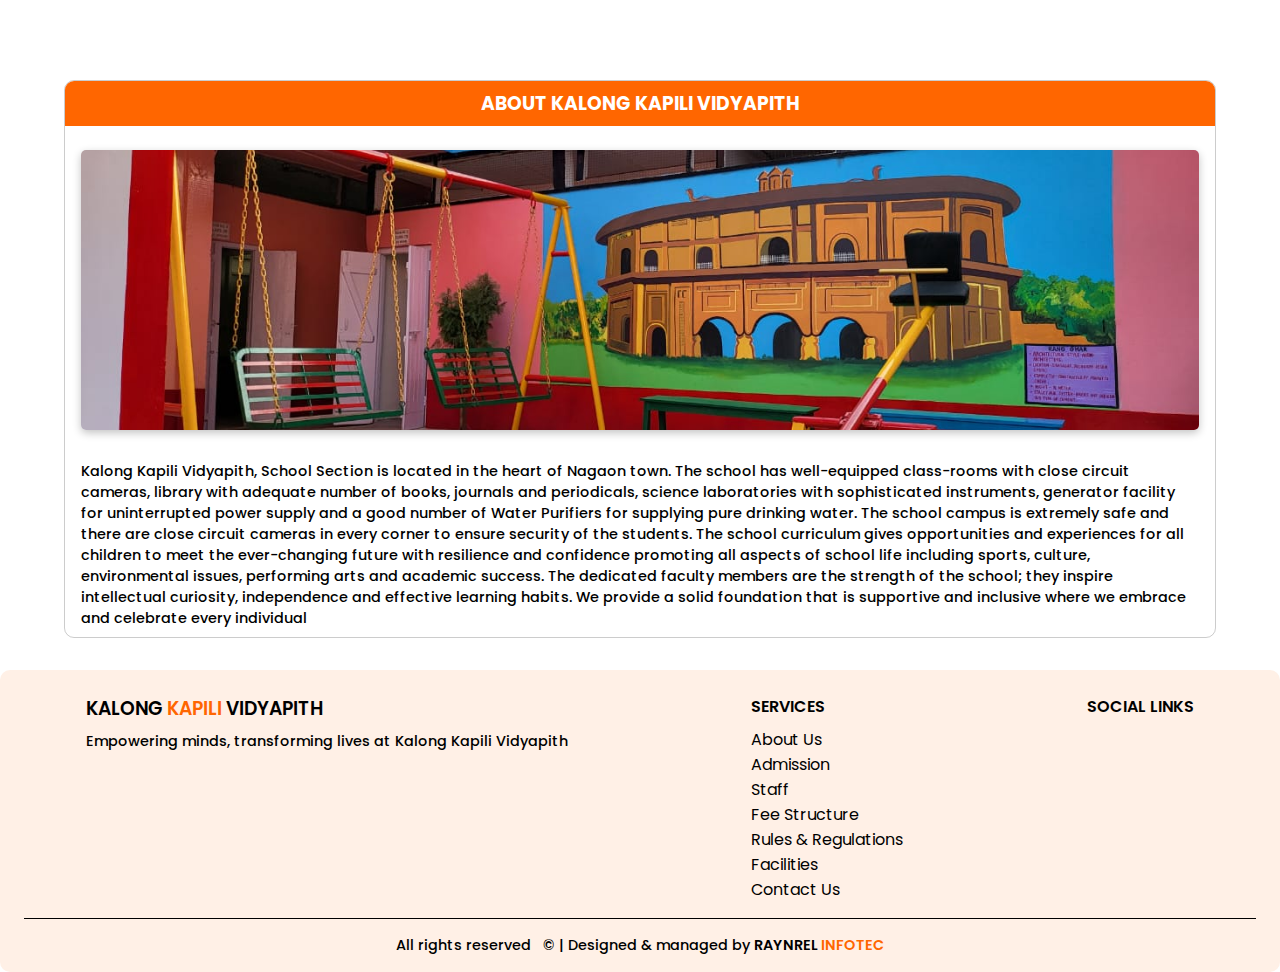
<file: files/aboutUs.html>
<!DOCTYPE html>
<html lang="en">
<head>
    <meta charset="UTF-8">
    <meta name="viewport" content="width=device-width, initial-scale=1.0">
    <title>About Us | KKV</title>

    <link rel="stylesheet" href="/app/css/main.css" />
    <link rel="stylesheet" href="/app/css/file.css" />

  <!-- Icons Css  -->
  <link rel="stylesheet" href="https://unicons.iconscout.com/release/v4.0.8/css/line.css" />
</head>
<body>
    <main class="wigin boxContainer abCon  mt">
        <h3 class="uppercase case">About Kalong Kapili Vidyapith</h3>
        <div class="image">
            <img src="/app/img/gallery/image-10.jpeg" alt="college">
        </div>
        <p class="para pure">Kalong Kapili Vidyapith, School Section is located in the heart of Nagaon town. The school has well-equipped class-rooms with close circuit cameras, library with adequate number of books, journals and periodicals, science laboratories with sophisticated instruments, generator facility for uninterrupted power supply and a good number of Water Purifiers for supplying pure drinking water. The school campus is extremely safe and there are close circuit cameras in every corner to ensure security of the students.
        The school curriculum gives opportunities and experiences for all children to meet the ever-changing future with resilience and confidence promoting all aspects of school life including sports, culture, environmental issues, performing arts and academic success. The dedicated faculty members are the strength of the school; they inspire intellectual curiosity, independence and effective learning habits. We provide a solid foundation that is supportive and inclusive where we embrace and celebrate every individual</p>
    </main>

    <footer>
        <section class="flex wigin">
          <div class="footerhead">
            <h3 class="uppercase">Kalong <span class="color">Kapili</span> Vidyapith</h3>
            <p class="para">Empowering minds, transforming lives at Kalong Kapili Vidyapith</p>
          </div>
          <div class="footerbody">
            <p class="uppercase">Services</p>
            <ul>
              <li>About Us</li>
              <li>Admission</li>
              <li>Staff</li>
              <li>Fee Structure</li>
              <li>Rules &amp; Regulations</li>
              <li>Facilities</li>
              <li>Contact Us</li>
            </ul>
          </div>
          <div class="footerfoot">
            <p class="uppercase">Social Links</p>
            <ul class="flex">
              <li><i class="uil uil-instagram"></i></li>
              <li><i class="uil uil-facebook-f"></i></li>
              <li><i class="uil uil-youtube"></i></li>
            </ul>
          </div>
        </section>
        <div class="copyRight">
          <p class="para">All rights reserved &nbsp;&nbsp;&copy; | Designed &amp; managed by <span class="uppercase" onclick="location.href = `http://raynrelinfotec.in/`">Raynrel <span class="color">Infotec</span></span></p>
        </div>
      </footer>
</body>
</html>
</file>
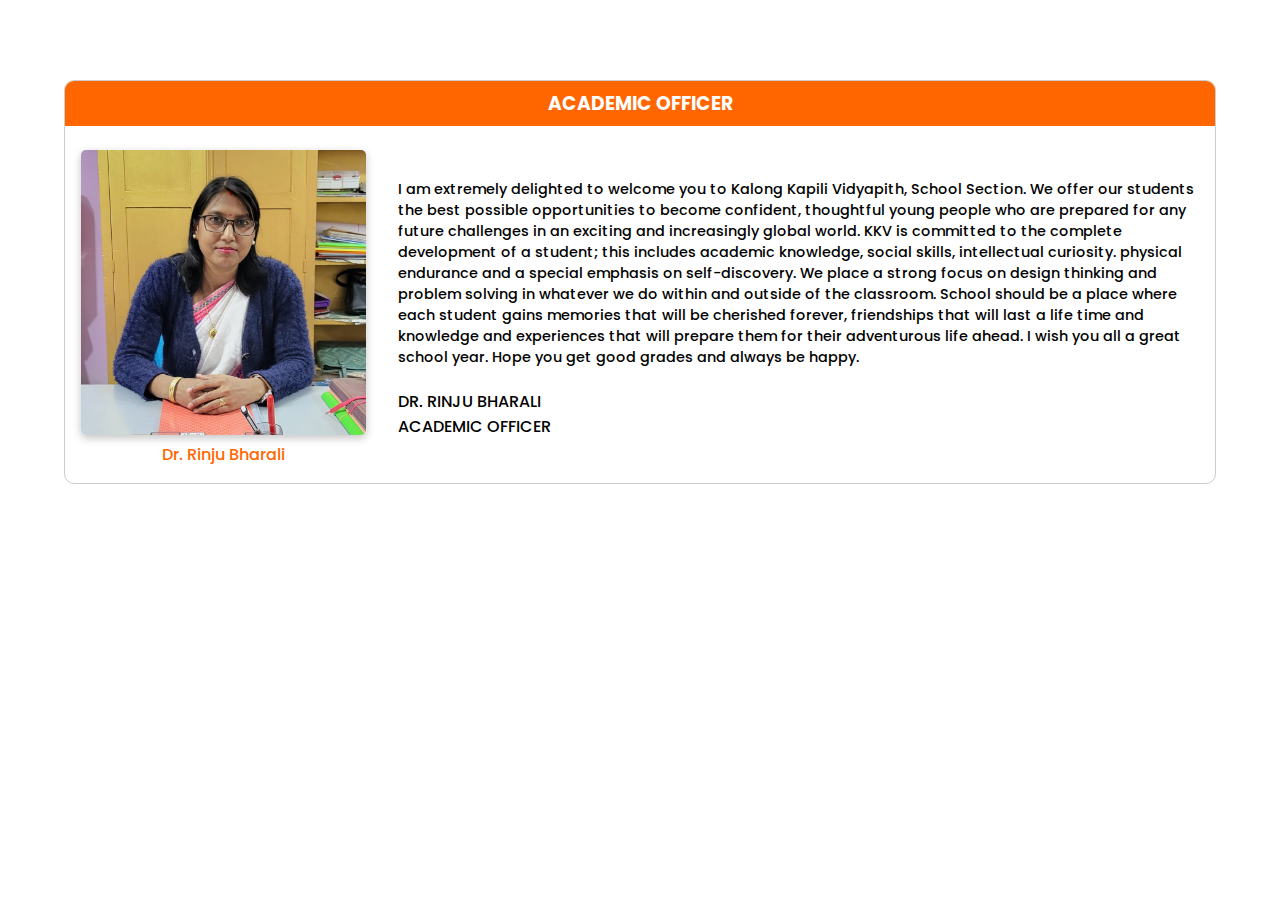
<file: files/academic.html>
<!DOCTYPE html>
<html lang="en">

<head>
    <meta charset="UTF-8">
    <meta name="viewport" content="width=device-width, initial-scale=1.0">
    <title>Prinicpal's Desk | KKV</title>

    <link rel="stylesheet" href="/app/css/main.css" />
    <link rel="stylesheet" href="/app/css/file.css" />

    <!-- Icons Css  -->
    <link rel="stylesheet" href="https://unicons.iconscout.com/release/v4.0.8/css/line.css" />
</head>

<body>
    <main class="wigin mt boxContainer principal">
        <h3 class="uppercase case">Academic Officer</h3>
        <div class="flexion">
            <div class="image">
                <img src="/app/img/home/academic.jpg" alt="academic" class="img">
                <p class="color name">Dr. Rinju Bharali</p>
            </div>
            <p class="para pure">I am extremely delighted to welcome you to Kalong Kapili Vidyapith, School Section. We offer our students the best possible opportunities to become confident, thoughtful young people who are prepared for any future challenges in an exciting and increasingly global world. KKV is committed to the complete development of a student; this includes academic knowledge, social skills, intellectual curiosity. physical endurance and a special emphasis on self-discovery. We place a strong focus on design thinking and problem solving in whatever we do within and outside of the classroom. School should be a place where each student gains memories that will be cherished forever, friendships that will last a life time and knowledge and experiences that will prepare them for their adventurous life ahead. I wish you all a great school year. Hope you get good grades and always be happy.<br>
                <br>
                <span class="uppercase">Dr. Rinju Bharali</span> <br>
                <span class="uppercase">Academic Officer</span>
            </p>
        </div>
    </main>
</body>

</html>
</file>
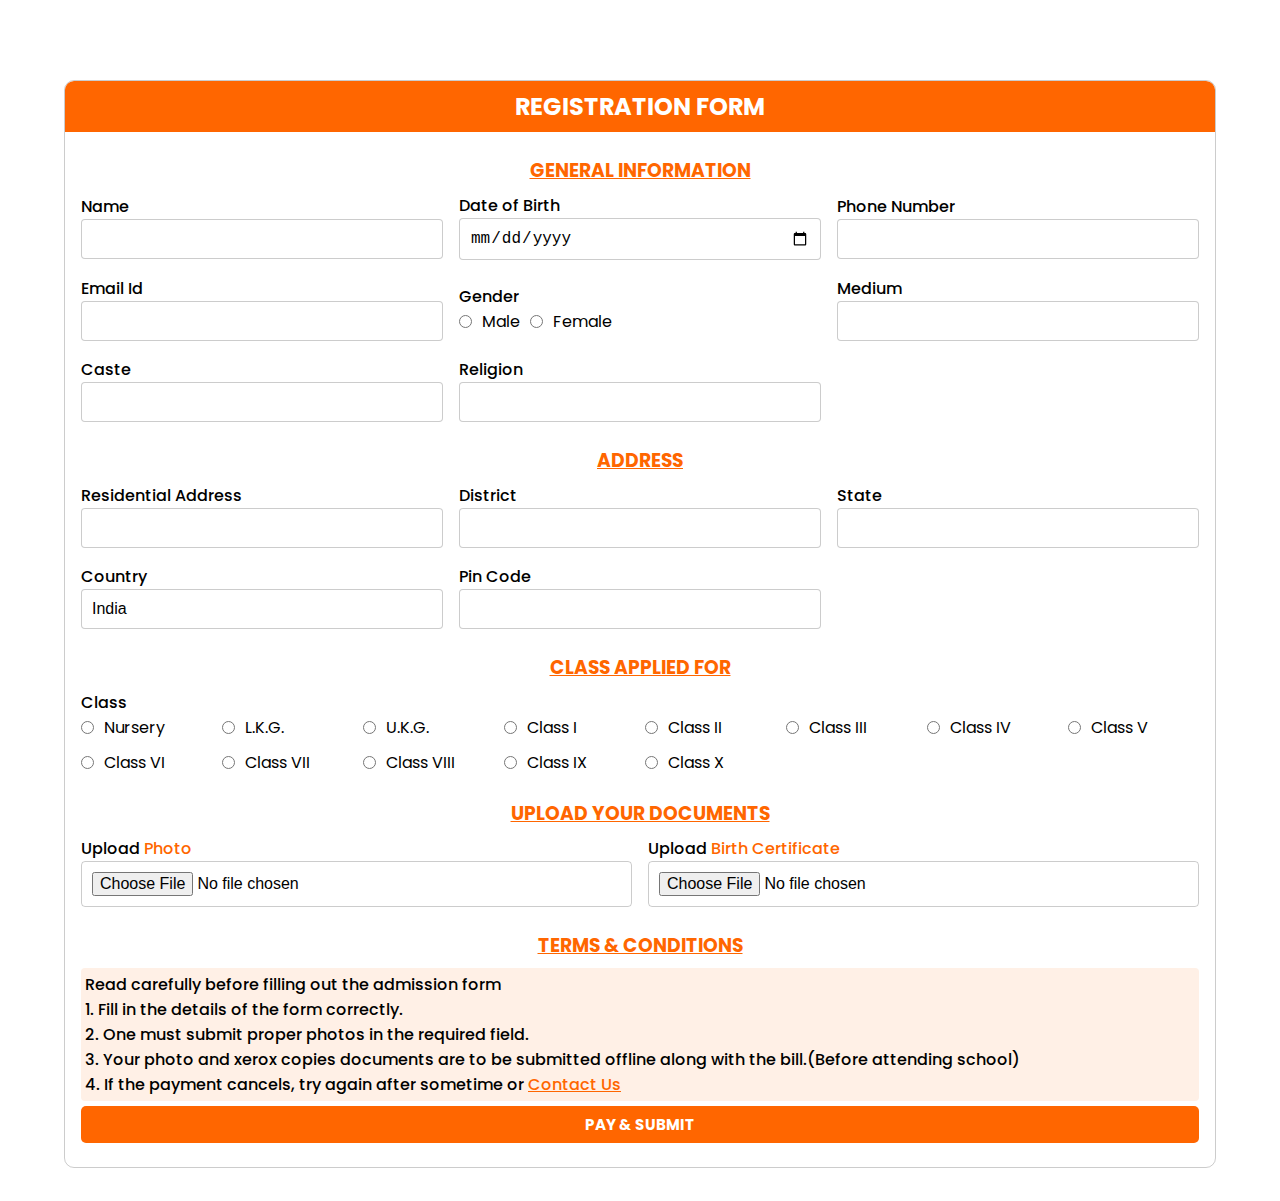
<file: files/admissionForm.html>
<!DOCTYPE html>
<html lang="en">
<head>
    <meta charset="UTF-8">
    <meta name="viewport" content="width=device-width, initial-scale=1.0">
    <title>Admission Form | KKV</title>

    <link rel="stylesheet" href="/app/css/main.css" />
    <link rel="stylesheet" href="/app/css/file.css" />

    <!-- Icons Css  -->
    <link rel="stylesheet" href="https://unicons.iconscout.com/release/v4.0.8/css/line.css" />
</head>
<body>
    <section class="boxContainer mt wigin admission">
        <h2 class="uppercase">registration form</h2>
        <div class="form">
            <form action="">
                <h3 class="uppercase color">General Information</h3>
                <div class="grid">
                    <div class="field">
                        <label for="name">Name</label>
                        <input type="text" name="name" id="name">
                    </div>
                    <div class="field">
                        <label for="date">Date of Birth</label>
                        <input type="date" name="date" id="date">
                    </div>
                    <div class="field">
                        <label for="number">Phone Number</label>
                        <input type="text" name="number" id="number">
                    </div>
                    <div class="field">
                        <label for="email">Email Id</label>
                        <input type="email" name="email" id="email">
                    </div>
                    <div class="field">
                        <label for="gender">Gender</label>
                        <div class="flex1">
                            <input type="radio" name="gender" id="male" value="m" required>
                            <span>Male</span>
                            <input type="radio" name="gender" id="female" value="f" required>
                            <span>Female</span>
                        </div>
                    </div>
                    <div class="field">
                        <label for="medium">Medium</label>
                        <input type="text" name="medium" id="medium">
                    </div>
                    <div class="field">
                        <label for="caste">Caste</label>
                        <input type="text" name="caste" id="caste">
                    </div>
                    <div class="field">
                        <label for="religion">Religion</label>
                        <input type="text" name="religion" id="religion">
                    </div>
                </div>
                <!-- ----------------------------------------------------- -->
                <h3 class="uppercase color">Address</h3>
                <div class="grid">
                    <div class="field">
                        <label for="resident">Residential Address</label>
                        <input type="text" name="resident" id="resident">
                    </div>
                    <div class="field">
                        <label for="district">District</label>
                        <input type="text" name="district" id="district">
                    </div>
                    <div class="field">
                        <label for="state">State</label>
                        <input type="text" name="state" id="state">
                    </div>
                    <div class="field">
                        <label for="country">Country</label>
                        <input type="text" name="country" id="country" value="India" readonly>
                    </div>
                    <div class="field">
                        <label for="pin">Pin Code</label>
                        <input type="text" name="pin" id="pin">
                    </div>
                </div>
                <!-- -------------------------------------------------  -->
                <h3 class="color uppercase">Class Applied for</h3>
                    <div class="field">
                        <label for="stream">Class</label>
                        <div class="grid1">
                            <div class="flex1">
                                <input type="radio" name="class" value="Nursery" required>
                                <span>Nursery</span>
                            </div>
                            <div class="flex1">
                                <input type="radio" name="class" value="lkg" required>
                                <span>L.K.G.</span>
                            </div>
                            <div class="flex1">
                                <input type="radio" name="class" value="ukg" required>
                                <span>U.K.G.</span>
                            </div>
                            <div class="flex1">
                                <input type="radio" name="class" value="ukg" required>
                                <span>Class I</span>
                            </div>
                            <div class="flex1">
                                <input type="radio" name="class" value="ukg" required>
                                <span>Class II</span>
                            </div>
                            <div class="flex1">
                                <input type="radio" name="class" value="ukg" required>
                                <span>Class III</span>
                            </div>
                            <div class="flex1">
                                <input type="radio" name="class" value="ukg" required>
                                <span>Class IV</span>
                            </div>
                            <div class="flex1">
                                <input type="radio" name="class" value="ukg" required>
                                <span>Class V</span>
                            </div>
                            <div class="flex1">
                                <input type="radio" name="class" value="ukg" required>
                                <span>Class VI</span>
                            </div>
                            <div class="flex1">
                                <input type="radio" name="class" value="ukg" required>
                                <span>Class VII</span>
                            </div>
                            <div class="flex1">
                                <input type="radio" name="class" value="ukg" required>
                                <span>Class VIII</span>
                            </div>
                            <div class="flex1">
                                <input type="radio" name="class" value="ukg" required>
                                <span>Class IX</span>
                            </div>
                            <div class="flex1">
                                <input type="radio" name="class" value="ukg" required>
                                <span>Class X</span>
                            </div>
                        </div>
                    </div>

                <!-- ------------------------------------------------- -->
                <h3 class="color uppercase">Upload Your Documents</h3>
                <div class="grid3">
                    <div class="field">
                        <label for="photo">Upload <span class="color">Photo</span></label>
                        <input type="file" name="photo" id="photo">
                    </div>
                    <div class="field">
                        <label for="photo">Upload <span class="color">Birth Certificate</span></label>
                        <input type="file" name="photo" id="photo">
                    </div>
                </div>
                <!-- ------------------------------------------------- -->
                
                <h3 class="color uppercase">Terms & Conditions</h3>
                <div class="ter field">
                    <label class="">Read carefully before filling out the admission form</label>
                    <label>1. Fill in the details of the form correctly.</label>
                    <label>2. One must submit proper photos in the required field.</label>
                    <label>3. Your photo and xerox copies documents are to be submitted offline along with the bill.(Before attending school)</label>
                    <label>4. If the payment cancels, try again after sometime or <span class="color" onclick="location.href =`/files/contact.html`">Contact Us</span> </label>
                </div>
                <div class="field">
                    <button class="btn uppercase">Pay & Submit</button>
                </div>
            </form>
        </div>
    </section>
</body>
</html>
</file>
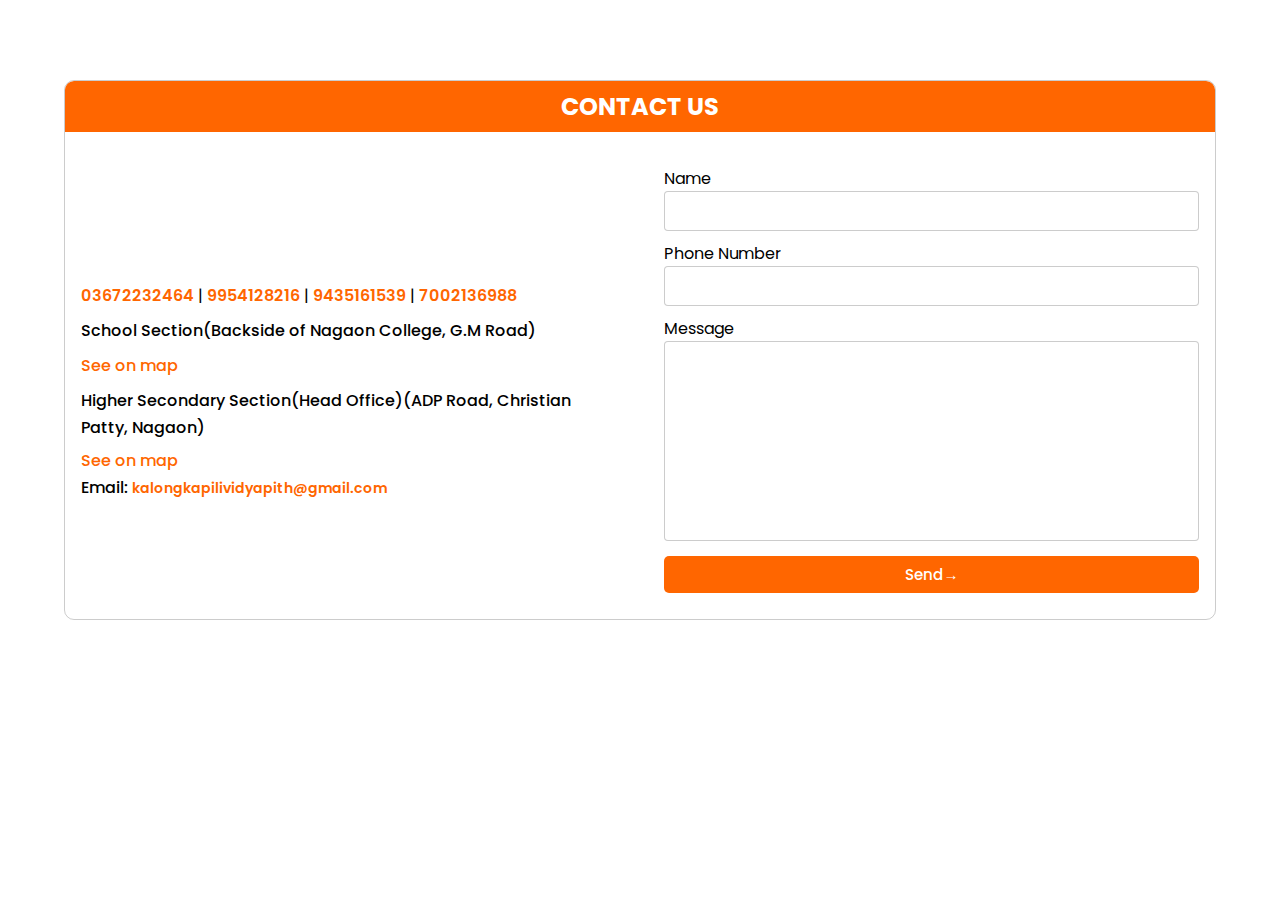
<file: files/contact.html>
<!DOCTYPE html>
<html lang="en">
<head>
    <meta charset="UTF-8">
    <meta name="viewport" content="width=device-width, initial-scale=1.0">
    <title>Contact Us | KKV</title>
    <link rel="stylesheet" href="/app/css/main.css" />
    <link rel="stylesheet" href="/app/css/file.css" />

    <!-- Icons Css  -->
    <link rel="stylesheet" href="https://unicons.iconscout.com/release/v4.0.8/css/line.css" />
</head>
<body>
    <section class="mt wigin boxContainer contact">
        <h2 class="uppercase">Contact Us</h2>
        <div class="flex">
            <div class="info">
                <div class="phone">
                    <i class="uil uil-phone"></i>
                    <span class="color" onclick="window.open(`tel: 03672232464`)">03672232464</span> |
                    <span class="color" onclick="window.open(`tel: +91 9954128216`)">9954128216</span> |
                    <span class="color" onclick="window.open(`tel: +91 9435161539`)">9435161539</span> |
                    <span class="color" onclick="window.open(`tel: +917002136988 `)">7002136988</span>
                </div>
                <div class="location">
                    <i class="uil uil-location-pin-alt"></i>
                    <span class="name">School Section(Backside of Nagaon College, G.M Road)</span>
                    <p class="color name">See on map<i class="uil uil-arrow-up-right"></i></p>
                    <i class="uil uil-location-pin-alt"></i>
                    <span class="name">Higher Secondary Section(Head Office)(ADP Road, Christian Patty, Nagaon)</span>
                    <p class="color name">See on map<i class="uil uil-arrow-up-right"></i></p>
                    <p class="name">Email: <span class="color">kalongkapilividyapith@gmail.com</span></p>
                </div>
            </div>
            <div class="form">
                <form action="">
                    <div class="field">
                        <label for="">Name</label>
                        <input type="text" name="" id="cname" >
                    </div>
                    <div class="field">
                        <label for="">Phone Number</label>
                        <input type="text" name="" id="cnumber">
                    </div>
                    <div class="field">
                        <label for="">Message</label>
                        <textarea name="" id="cmessage"></textarea>
                    </div>
                    <div class="field input">
                        <a class="btn" onclick="sendMail()">Send&rarr;</a>
                    </div>
                </form>
            </div>
        </div>
    </section>
</body>
</html>
</file>
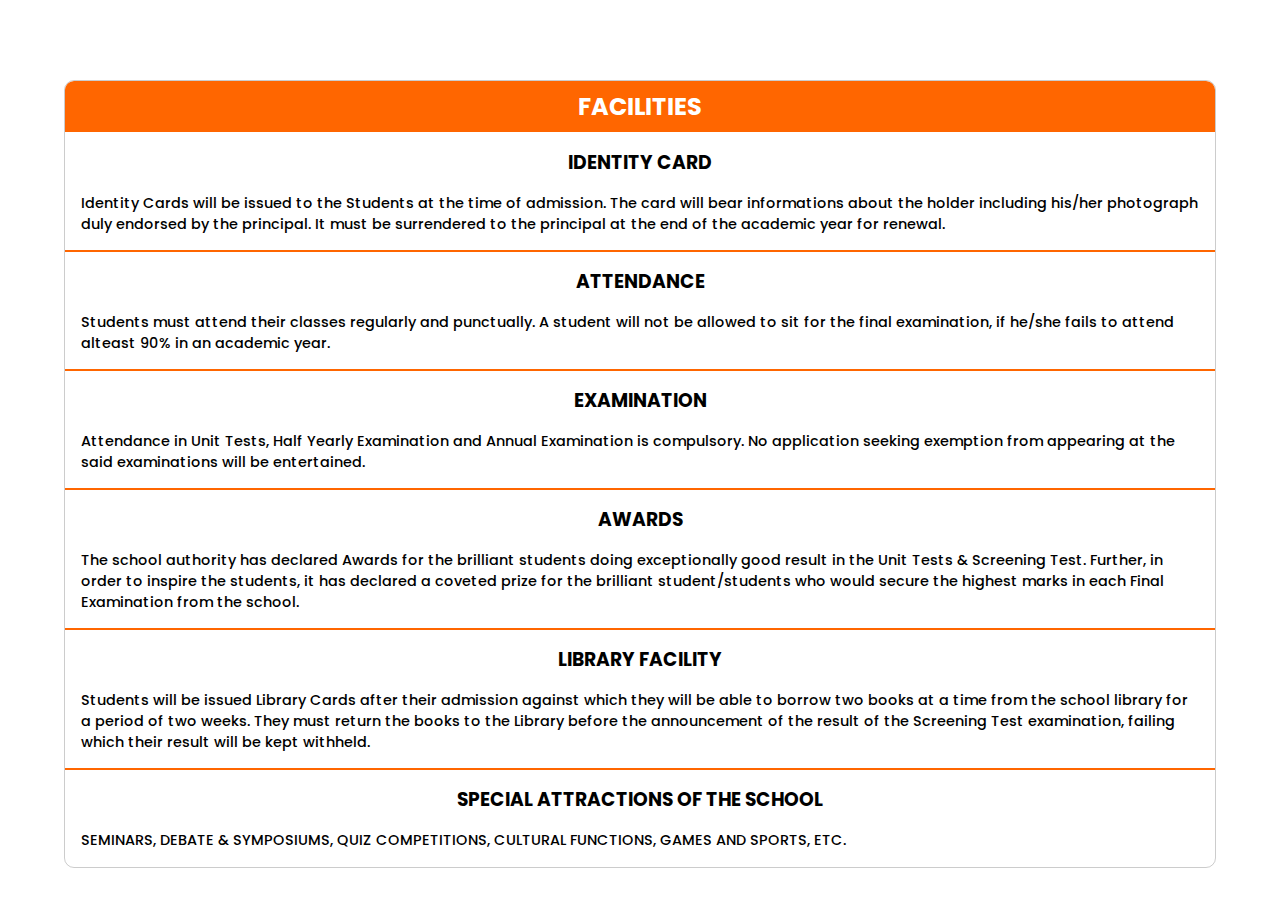
<file: files/facilties.html>
<!DOCTYPE html>
<html lang="en">
<head>
    <meta charset="UTF-8">
    <meta name="viewport" content="width=device-width, initial-scale=1.0">
    <title>Facilities | KKV</title>

    <link rel="stylesheet" href="/app/css/main.css" />
    <link rel="stylesheet" href="/app/css/file.css" />

    <!-- Icons Css  -->
    <link rel="stylesheet" href="https://unicons.iconscout.com/release/v4.0.8/css/line.css" />
</head>
<body>
    <section class="boxContainer wigin mt facilities">
        <h2 class="uppercase">FACILITIES</h2>
        <h3>IDENTITY CARD</h3>
        <p class="para">
            Identity Cards will be issued to the Students at the time of admission. The card will bear informations about the holder including his/her photograph duly endorsed by the principal. It must be surrendered to the principal at the end of the academic year for renewal.
        </p>
        <hr>
        <h3>ATTENDANCE</h3>
        <p class="para">
            Students must attend their classes regularly and punctually. A student will not be allowed to sit for the final examination, if he/she fails to attend alteast 90% in an academic year.
        </p>
        <hr>
        <h3>EXAMINATION</h3>
        <p class="para">Attendance in Unit Tests, Half Yearly Examination and Annual Examination is compulsory. No application seeking exemption from appearing at the said examinations will be entertained.
        </p>
        <hr>
        <h3>AWARDS</h3>
        <p class="para">The school authority has declared Awards for the brilliant students doing exceptionally good result in the Unit Tests & Screening Test. Further, in order to inspire the students, it has declared a coveted prize for the brilliant student/students who would secure the highest marks in each Final Examination from the school.</p>
        <hr>
        <h3>LIBRARY FACILITY</h3>
        <p class="para">Students will be issued Library Cards after their admission against which they will be able to borrow two books at a time from the school library for a period of two weeks. They must return the books to the Library before the announcement of the result of the Screening Test examination, failing which their result will be kept withheld.
        </p>
        <hr>
        <h3>SPECIAL ATTRACTIONS OF THE SCHOOL</h3>
        <p class="para">SEMINARS, DEBATE & SYMPOSIUMS, QUIZ COMPETITIONS, CULTURAL FUNCTIONS, GAMES AND SPORTS, ETC.</p>

    </section>
</body>
</html>
</file>
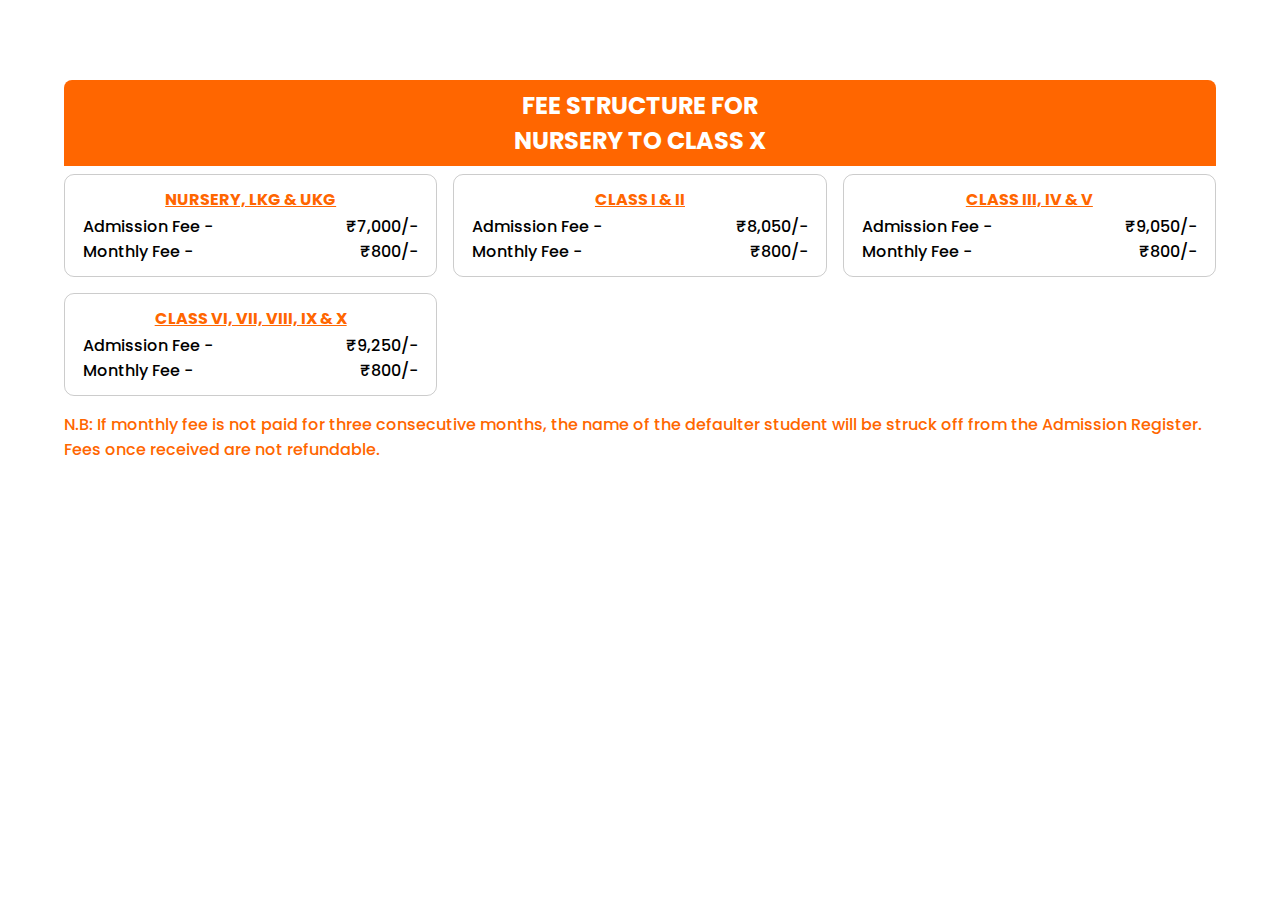
<file: files/fee-structure.html>
<!DOCTYPE html>
<html lang="en">
<head>
    <meta charset="UTF-8">
    <meta name="viewport" content="width=device-width, initial-scale=1.0">
    <title>Fee Structure | KKV</title>
    <link rel="stylesheet" href="/app/css/main.css" />
    <link rel="stylesheet" href="/app/css/file.css" />

  <!-- Icons Css  -->
  <link rel="stylesheet" href="https://unicons.iconscout.com/release/v4.0.8/css/line.css" />
</head>
<body>
    <section class="fee-structure cover wigin mt">
        <h2 class="uppercase">fee Structure for <br> Nursery to Class X</h2>
        <div class="coverBox feeBox">
            <table class="boxContainer">
                <th class="uppercase color">Nursery, LKG & UKG</th>
                <tr class="flex">
                    <td>Admission Fee -</td>
                    <td>&#8377;7,000/-</td>
                </tr>
                <tr class="flex">
                    <td>Monthly Fee -</td>
                    <td>&#8377;800/-</td>
                </tr>
            </table>
            <table class="boxContainer">
                <th class="uppercase color">class I & II</th>
                <tr class="flex">
                    <td>Admission Fee -</td>
                    <td>&#8377;8,050/-</td>
                </tr>
                <tr class="flex">
                    <td>Monthly Fee -</td>
                    <td>&#8377;800/-</td>
                </tr>
            </table>
            <table class="boxContainer">
                <th class="uppercase color">class III, IV & V</th>
                <tr class="flex">
                    <td>Admission Fee -</td>
                    <td>&#8377;9,050/-</td>
                </tr>
                <tr class="flex">
                    <td>Monthly Fee -</td>
                    <td>&#8377;800/-</td>
                </tr>
            </table>
            <table class="boxContainer">
                <th class="uppercase color">class VI, VII, VIII, IX & X</th>
                <tr class="flex">
                    <td>Admission Fee -</td>
                    <td>&#8377;9,250/-</td>
                </tr>
                <tr class="flex">
                    <td>Monthly Fee -</td>
                    <td>&#8377;800/-</td>
                </tr>
            </table>
        </div>
        <p class="name color">N.B: If monthly fee is not paid for three consecutive months, the name of the defaulter student will be struck off from the Admission Register. Fees once received are not refundable.</p>
    </section>
</body>
</html>
</file>
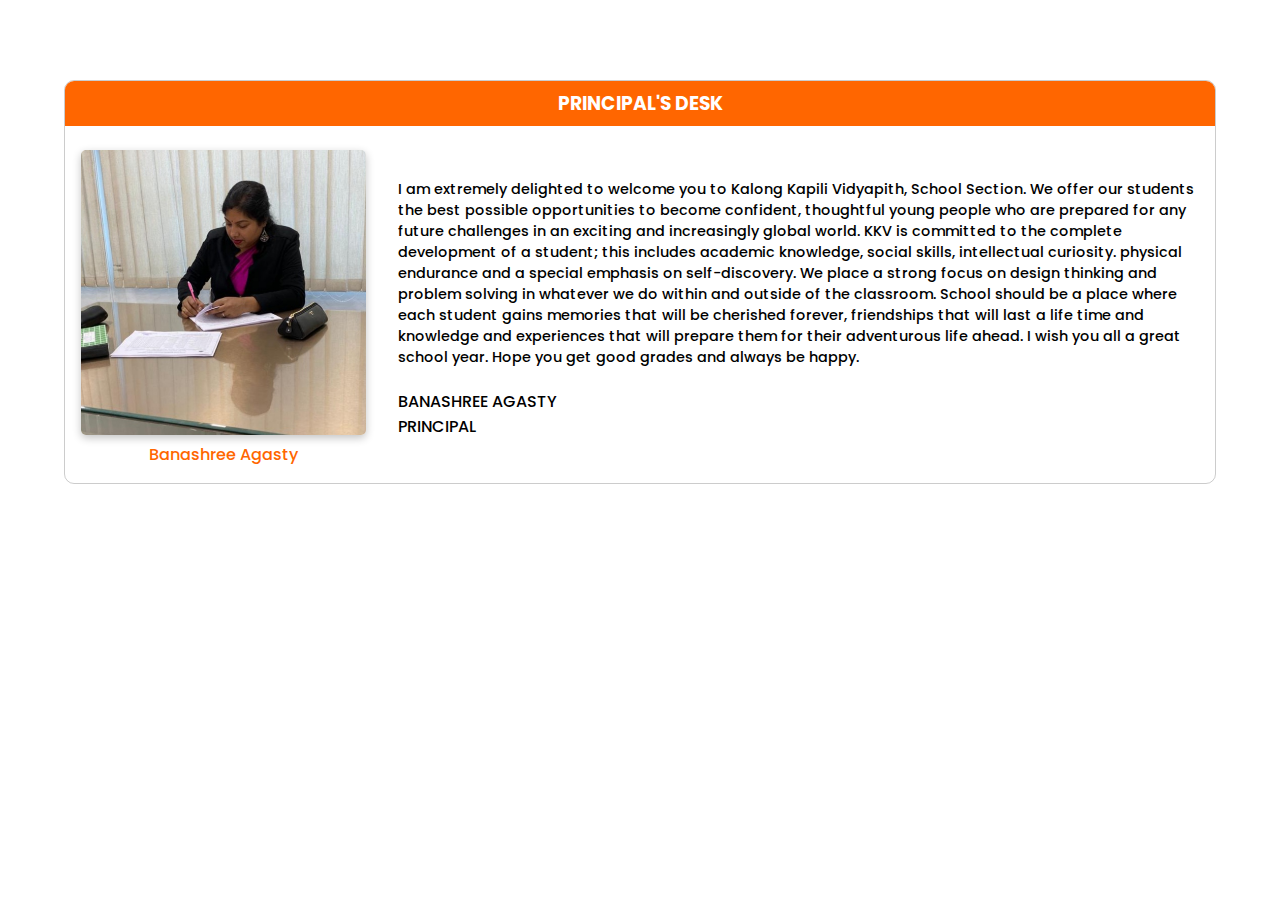
<file: files/principal.html>
<!DOCTYPE html>
<html lang="en">

<head>
    <meta charset="UTF-8">
    <meta name="viewport" content="width=device-width, initial-scale=1.0">
    <title>Prinicpal's Desk | KKV</title>

    <link rel="stylesheet" href="/app/css/main.css" />
    <link rel="stylesheet" href="/app/css/file.css" />

    <!-- Icons Css  -->
    <link rel="stylesheet" href="https://unicons.iconscout.com/release/v4.0.8/css/line.css" />
</head>

<body>
    <main class="wigin mt boxContainer principal">
        <h3 class="uppercase case">principal's desk</h3>
        <div class="flexion">
            <div class="image">
                <img src="/app/img/home/principal.jpg" alt="principal" class="img">
                <p class="color name">Banashree Agasty</p>
            </div>
            <p class="para pure">I am extremely delighted to welcome you to Kalong Kapili Vidyapith, School Section. We offer our students the best possible opportunities to become confident, thoughtful young people who are prepared for any future challenges in an exciting and increasingly global world. KKV is committed to the complete development of a student; this includes academic knowledge, social skills, intellectual curiosity. physical endurance and a special emphasis on self-discovery. We place a strong focus on design thinking and problem solving in whatever we do within and outside of the classroom. School should be a place where each student gains memories that will be cherished forever, friendships that will last a life time and knowledge and experiences that will prepare them for their adventurous life ahead. I wish you all a great school year. Hope you get good grades and always be happy.<br>
                <br>
                <span class="uppercase">Banashree Agasty</span> <br>
                <span class="uppercase">principal</span>
            </p>
        </div>
    </main>
</body>

</html>
</file>
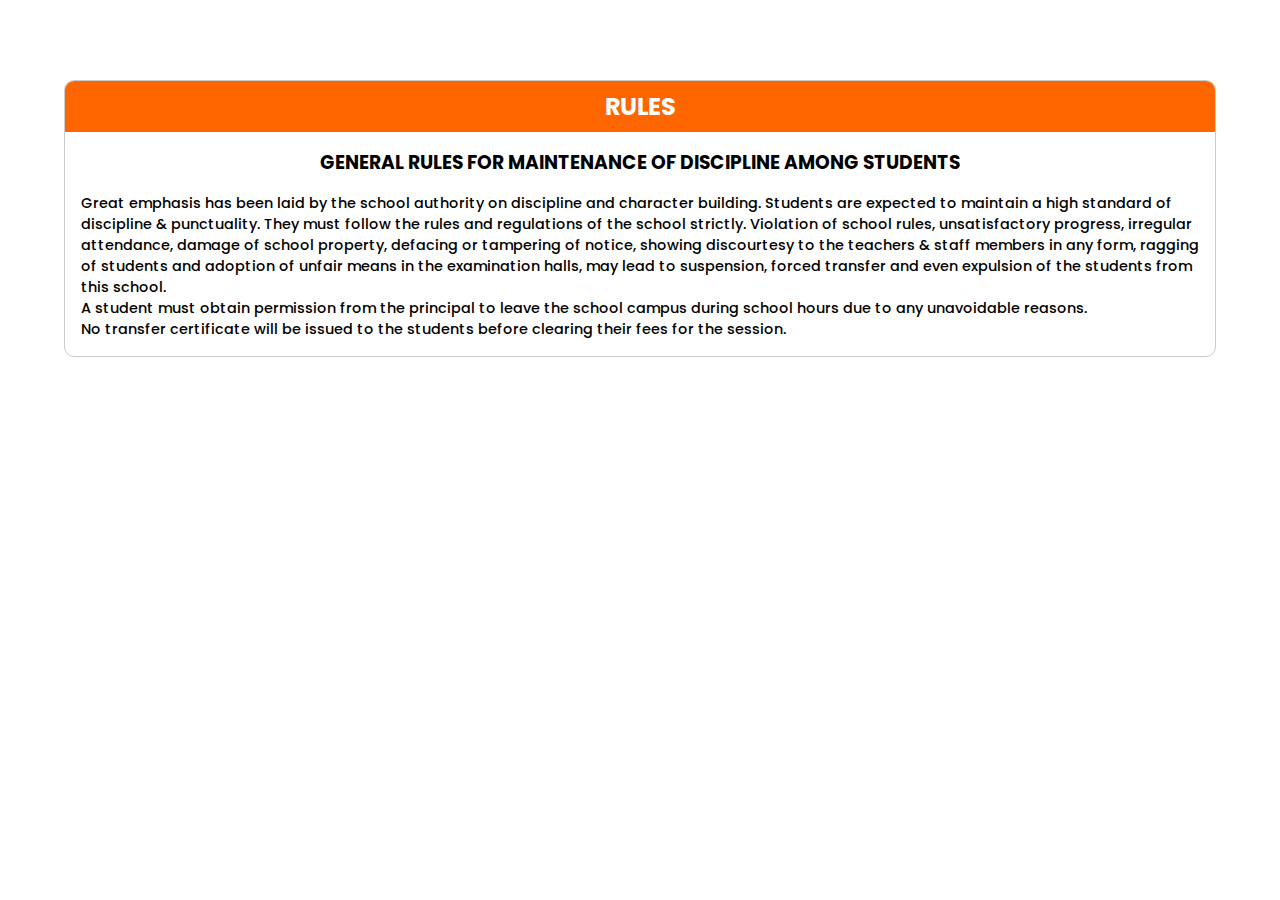
<file: files/rules.html>
<!DOCTYPE html>
<html lang="en">

<head>
    <meta charset="UTF-8">
    <meta name="viewport" content="width=device-width, initial-scale=1.0">
    <title>Rules | KKV</title>

    <link rel="stylesheet" href="/app/css/main.css" />
    <link rel="stylesheet" href="/app/css/file.css" />

    <!-- Icons Css  -->
    <link rel="stylesheet" href="https://unicons.iconscout.com/release/v4.0.8/css/line.css" />
</head>

<body>
    <section class="boxContainer mt wigin rules">
        <h2 class="uppercase">rules</h2>
        <h3>GENERAL RULES FOR MAINTENANCE OF DISCIPLINE AMONG STUDENTS</h3>
        <p class="para">
            Great emphasis has been laid by the school authority on discipline and character building. Students are
            expected to maintain a high standard of discipline & punctuality. They must follow the rules and regulations
            of the school strictly. Violation of school rules, unsatisfactory progress, irregular attendance, damage of
            school property, defacing or tampering of notice, showing discourtesy to the teachers & staff members in any
            form, ragging of students and adoption of unfair means in the examination halls, may lead to suspension,
            forced transfer and even expulsion of the students from this school.
            <br>
            A student must obtain permission from the principal to leave the school
            campus during school hours due to any unavoidable reasons. <br>No transfer certificate will be issued to the
            students before clearing their fees for the session.
        </p>
</body>

</html>
</file>
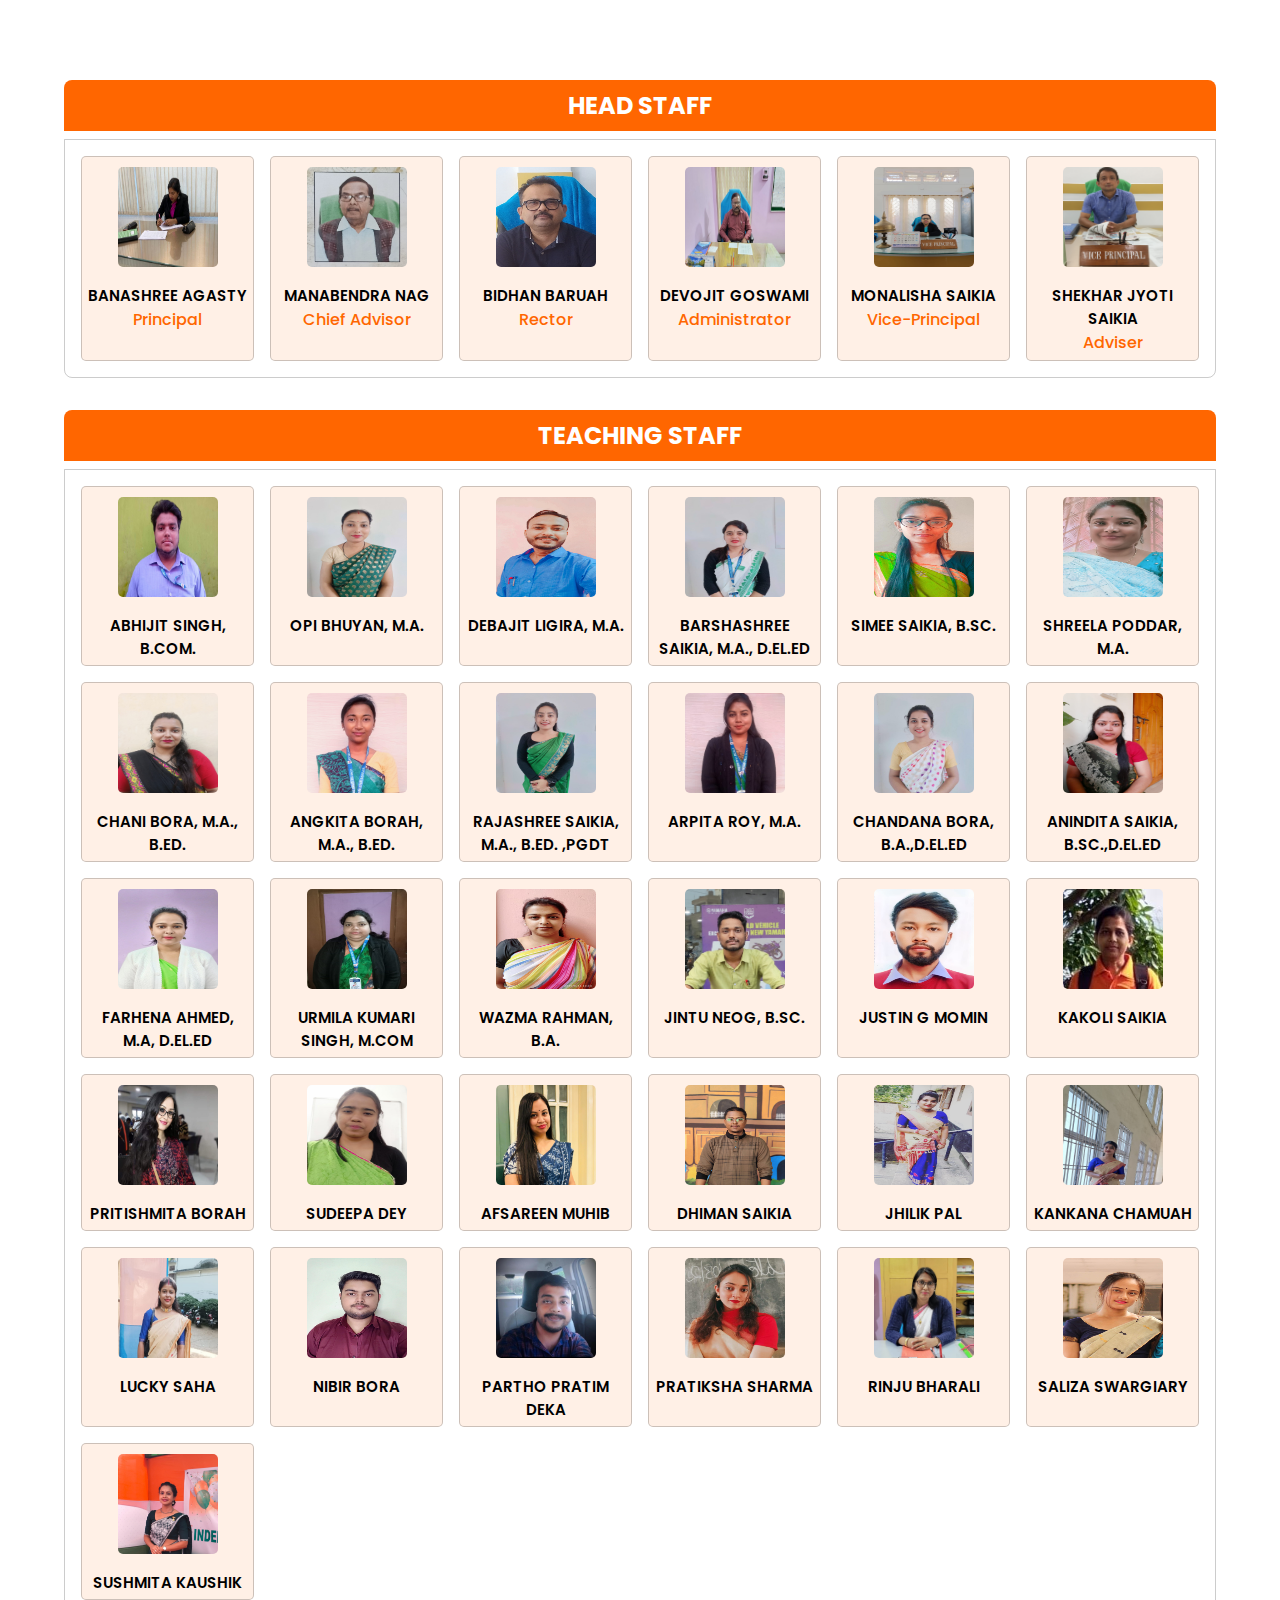
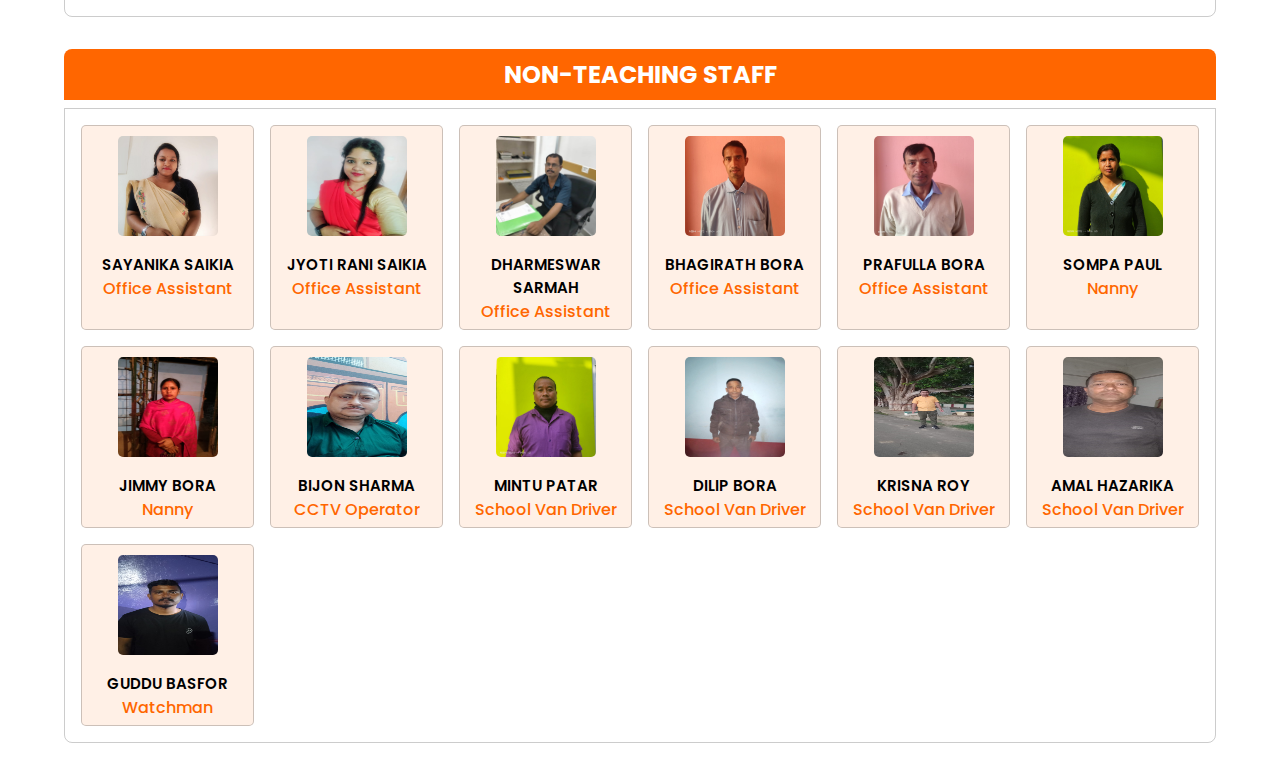
<file: files/staff.html>
<!DOCTYPE html>
<html lang="en">
<head>
    <meta charset="UTF-8">
    <meta name="viewport" content="width=device-width, initial-scale=1.0">
    <title>Staff | KKV</title>

    <link rel="stylesheet" href="/app/css/main.css" />
    <link rel="stylesheet" href="/app/css/file.css" />

  <!-- Icons Css  -->
  <link rel="stylesheet" href="https://unicons.iconscout.com/release/v4.0.8/css/line.css" />
</head>
<body>
    <section class="staff cover wigin mt">
        <h2 class="uppercase">HEAD STAFF</h2>
        <div class="coverBox boxContainer gridBox">
            <div class="profile boxContainer">
                <img src="/app/img/home/principal.jpg" alt="image">
                <p class="uppercase">Banashree Agasty</p>
                <p class="color name">Principal</p>
            </div>
            <div class="profile boxContainer">
                <img src="/app/img/home/chief-advisor.jpeg" alt="image">
                <p class="uppercase">Manabendra Nag</p>
                <p class="color name">Chief Advisor</p>
            </div>
            <div class="profile boxContainer">
                <img src="/app/img/home/rector.jpg" alt="image">
                <p class="uppercase">Bidhan Baruah</p>
                <p class="color name">Rector</p>
            </div>
            <div class="profile boxContainer">
                <img src="/app/img/home/devojit.jpeg" alt="image">
                <p class="uppercase">Devojit Goswami</p>
                <p class="color name">Administrator</p>
            </div>
            <div class="profile boxContainer">
                <img src="/app/img/home/monalisha.jpeg" alt="image">
                <p class="uppercase">Monalisha Saikia</p>
                <p class="color name">Vice-Principal</p>
            </div>
            <div class="profile boxContainer">
                <img src="/app/img/home/shekhar.jpg" alt="image">
                <p class="uppercase">Shekhar Jyoti Saikia</p>
                <p class="color name">Adviser</p>
            </div>
        </div>
        <!-- 1st Box ends  -->
        <h2 class="uppercase">Teaching staff</h2>
        <div class="coverBox boxContainer gridBox">
            <!-- profile  -->
            <div class="profile boxContainer">
                <img src="/app/img/staff-img/abhijeet.jpeg" alt="image">
                <p class="uppercase">Abhijit Singh, B.Com.</p>
                <!-- <p class="name">Subject: <span class="color">English</span></p> -->
            </div>
            <!-- profile-end  -->
            <!-- profile  -->
            <div class="profile boxContainer">
                <img src="/app/img/staff-img/opi.jpeg" alt="image">
                <p class="uppercase">Opi Bhuyan, M.A.</p>
            </div>
            <!-- profile-end  -->
            <!-- profile  -->
            <div class="profile boxContainer">
                <img src="/app/img/staff-img/debajit.jpeg" alt="image">
                <p class="uppercase">Debajit Ligira, M.A.</p>
            </div>
            <!-- profile-end  -->
            <!-- profile  -->
            <div class="profile boxContainer">
                <img src="/app/img/staff-img/barshashree.jpeg" alt="image">
                <p class="uppercase">Barshashree Saikia, M.A., D.El.Ed</p>
            </div>
            <!-- profile-end  -->
            <!-- profile  -->
            <div class="profile boxContainer">
                <img src="/app/img/staff-img/simee.jpeg" alt="image">
                <p class="uppercase">Simee Saikia, B.Sc.</p>
            </div>
            <!-- profile-end  -->
            <!-- profile  -->
            <div class="profile boxContainer">
                <img src="/app/img/staff-img/shreela.jpeg" alt="image">
                <p class="uppercase">Shreela Poddar, M.A.</p>
            </div>
            <!-- profile-end  -->
            <!-- profile  -->
            <div class="profile boxContainer">
                <img src="/app/img/staff-img/chani.jpeg" alt="image">
                <p class="uppercase">Chani Bora, M.A., B.Ed.</p>
            </div>
            <!-- profile-end  -->
            <!-- profile  -->
            <div class="profile boxContainer">
                <img src="/app/img/staff-img/angkita.jpeg" alt="image">
                <p class="uppercase">Angkita Borah, M.A., B.Ed.</p>
            </div>
            <!-- profile-end  -->
            <!-- profile  -->
            <div class="profile boxContainer">
                <img src="/app/img/staff-img/rajashree.jpeg" alt="image">
                <p class="uppercase">Rajashree Saikia, M.A., B.Ed. ,PGDT</p>
            </div>
            <!-- profile-end  -->
            <!-- profile  -->
            <div class="profile boxContainer">
                <img src="/app/img/staff-img/arpita.jpeg" alt="image">
                <p class="uppercase">Arpita Roy, M.A.</p>
            </div>
            <!-- profile-end  -->
            <!-- profile  -->
            <div class="profile boxContainer">
                <img src="/app/img/staff-img/chandana.jpeg" alt="image">
                <p class="uppercase">Chandana Bora, B.A.,D.El.Ed</p>
            </div>
            <!-- profile-end  -->

            <!-- profile  -->
            <div class="profile boxContainer">
                <img src="/app/img/staff-img/anindita.jpeg" alt="image">
                <p class="uppercase">Anindita Saikia, B.Sc.,D.El.Ed</p>
            </div>
            <!-- profile-end  -->
            <!-- profile  -->
            <div class="profile boxContainer">
                <img src="/app/img/staff-img/farhena.jpeg" alt="image">
                <p class="uppercase">Farhena Ahmed, M.A, D.El.Ed</p>
            </div>
            <!-- profile-end  -->
            <!-- profile  -->
            <div class="profile boxContainer">
                <img src="/app/img/staff-img/urmila.jpeg" alt="image">
                <p class="uppercase">Urmila Kumari Singh, M.Com </p>
            </div>
            <!-- profile-end  -->
            <!-- profile  -->
            <div class="profile boxContainer">
                <img src="/app/img/staff-img/wazma.jpeg" alt="image">
                <p class="uppercase">Wazma Rahman, B.A.</p>
            </div>
            <!-- profile-end  -->
            <!-- profile  -->
            <div class="profile boxContainer">
                <img src="/app/img/staff-img/jintu.jpeg" alt="image">
                <p class="uppercase">Jintu Neog, B.Sc.</p>
            </div>
            <!-- profile-end  -->
            <!-- profile  -->
            <div class="profile boxContainer">
                <img src="/app/img/staff-img/justin.jpeg" alt="image">
                <p class="uppercase">Justin G Momin</p>
            </div>
            <!-- profile-end  -->
            <!-- profile  -->
            <div class="profile boxContainer">
                <img src="/app/img/staff-img/kakoli.jpeg" alt="image">
                <p class="uppercase">Kakoli Saikia</p>
            </div>
            <!-- profile-end  -->
            <!-- profile  -->
            <div class="profile boxContainer">
                <img src="/app/img/staff-img/pritismita.jpeg" alt="image">
                <p class="uppercase">Pritishmita Borah</p>
            </div>
            <!-- profile-end  -->
            <!-- profile  -->
            <div class="profile boxContainer">
                <img src="/app/img/staff-img/sudeepa.jpeg" alt="image">
                <p class="uppercase">Sudeepa Dey</p>
            </div>
            <!-- profile-end  -->
            <!-- profile  -->
            <div class="profile boxContainer">
                <img src="/app/img/staff-img/afsareen.jpg" alt="image">
                <p class="uppercase">Afsareen Muhib</p>
            </div>
            <!-- profile-end  -->
            <!-- profile  -->
            <div class="profile boxContainer">
                <img src="/app/img/staff-img/dhiman.jpg" alt="image">
                <p class="uppercase">Dhiman Saikia</p>
            </div>
            <!-- profile-end  -->
            <!-- profile  -->
            <div class="profile boxContainer">
                <img src="/app/img/staff-img/jili.jpg" alt="image">
                <p class="uppercase">Jhilik Pal</p>
            </div>
            <!-- profile-end  -->
            <!-- profile  -->
            <div class="profile boxContainer">
                <img src="/app/img/staff-img/kankana.jpg" alt="image">
                <p class="uppercase">Kankana Chamuah</p>
            </div>
            <!-- profile-end  -->
            <!-- profile  -->
            <div class="profile boxContainer">
                <img src="/app/img/staff-img/lucky.jpg" alt="image">
                <p class="uppercase">Lucky Saha</p>
            </div>
            <!-- profile-end  -->
            <!-- profile  -->
            <div class="profile boxContainer">
                <img src="/app/img/staff-img/bir.jpg" alt="image">
                <p class="uppercase">Nibir Bora</p>
            </div>
            <!-- profile-end  -->
            <!-- profile  -->
            <div class="profile boxContainer">
                <img src="/app/img/staff-img/partho.jpg" alt="image">
                <p class="uppercase">Partho Pratim Deka</p>
            </div>
            <!-- profile-end  -->
            <!-- profile  -->
            <div class="profile boxContainer">
                <img src="/app/img/staff-img/pratiksha.jpg" alt="image">
                <p class="uppercase">Pratiksha Sharma</p>
            </div>
            <!-- profile-end  -->
            <!-- profile  -->
            <div class="profile boxContainer">
                <img src="/app/img/staff-img/rinju.jpg" alt="image">
                <p class="uppercase">Rinju Bharali</p>
            </div>
            <!-- profile-end  -->
            <!-- profile  -->
            <div class="profile boxContainer">
                <img src="/app/img/staff-img/seliza.jpg" alt="image">
                <p class="uppercase">Saliza Swargiary</p>
            </div>
            <!-- profile-end  -->
            <!-- profile  -->
            <div class="profile boxContainer">
                <img src="/app/img/staff-img/sushmita.jpg" alt="image">
                <p class="uppercase">Sushmita Kaushik</p>
            </div>
            <!-- profile-end  -->
        </div>
<!-- --------------------------------------------------------------------------------------------------------------------------------- -->
        <h2 class="uppercase">Non-Teaching Staff</h2>
        <div class="coverBox boxContainer gridBox">
            <div class="profile boxContainer">
                <img src="/app/img/staff-img/satanika.jpeg" alt="image">
                <p class="uppercase">Sayanika Saikia</p>
                <p class="color name">Office Assistant</p>
            </div>
            <div class="profile boxContainer">
                <img src="/app/img/staff-img/jyotirani.jpg" alt="image">
                <p class="uppercase">Jyoti Rani Saikia</p>
                <p class="color name">Office Assistant</p>
            </div>
            <div class="profile boxContainer">
                <img src="/app/img/staff-img/Dharmeswar-Sarmah-Assistant-Accountant.jpeg" alt="image">
                <p class="uppercase">Dharmeswar Sarmah</p>
                <p class="color name">Office Assistant</p>
            </div>
            <div class="profile boxContainer">
                <img src="/app/img/staff-img/Bhagirath Bora.jpeg" alt="image">
                <p class="uppercase">Bhagirath Bora</p>
                <p class="color name">Office Assistant</p>
            </div>
            <div class="profile boxContainer">
                <img src="/app/img/staff-img/Prafulla Bora.jpeg" alt="image">
                <p class="uppercase">Prafulla Bora</p>
                <p class="color name">Office Assistant</p>
            </div>
            <div class="profile boxContainer">
                <img src="/app/img/staff-img/Sompa Paul.jpeg" alt="image">
                <p class="uppercase"> Sompa Paul</p>
                <p class="color name">Nanny</p>
            </div>
            <div class="profile boxContainer">
                <img src="/app/img/staff-img/jimmy.jpg" alt="image">
                <p class="uppercase"> Jimmy Bora</p>
                <p class="color name">Nanny</p>
            </div>
            <div class="profile boxContainer">
                <img src="/app/img/staff-img/bijon.jpg" alt="image">
                <p class="uppercase"> Bijon Sharma</p>
                <p class="color name">CCTV Operator</p>
            </div>
            <div class="profile boxContainer">
                <img src="/app/img/staff-img/Mintu Patar.jpeg" alt="image">
                <p class="uppercase"> Mintu Patar</p>
                <p class="color name">School Van Driver</p>
            </div>
            <div class="profile boxContainer">
                <img src="/app/img/staff-img/dilip.jpg" alt="image">
                <p class="uppercase"> Dilip Bora</p>
                <p class="color name">School Van Driver</p>
            </div>
            <div class="profile boxContainer">
                <img src="/app/img/staff-img/kriishna.jpg" alt="image">
                <p class="uppercase">Krisna Roy</p>
                <p class="color name">School Van Driver</p>
            </div>
            <div class="profile boxContainer">
                <img src="/app/img/staff-img/amal.jpg" alt="image">
                <p class="uppercase">Amal Hazarika</p>
                <p class="color name">School Van Driver</p>
            </div>
            <div class="profile boxContainer">
                <img src="/app/img/staff-img/guddu.jpg" alt="image">
                <p class="uppercase">Guddu Basfor</p>
                <p class="color name">Watchman</p>
            </div>
<!-- ------------------------------------------------------------------ -->
        </div>
    </section>
</body>
</html>
</file>
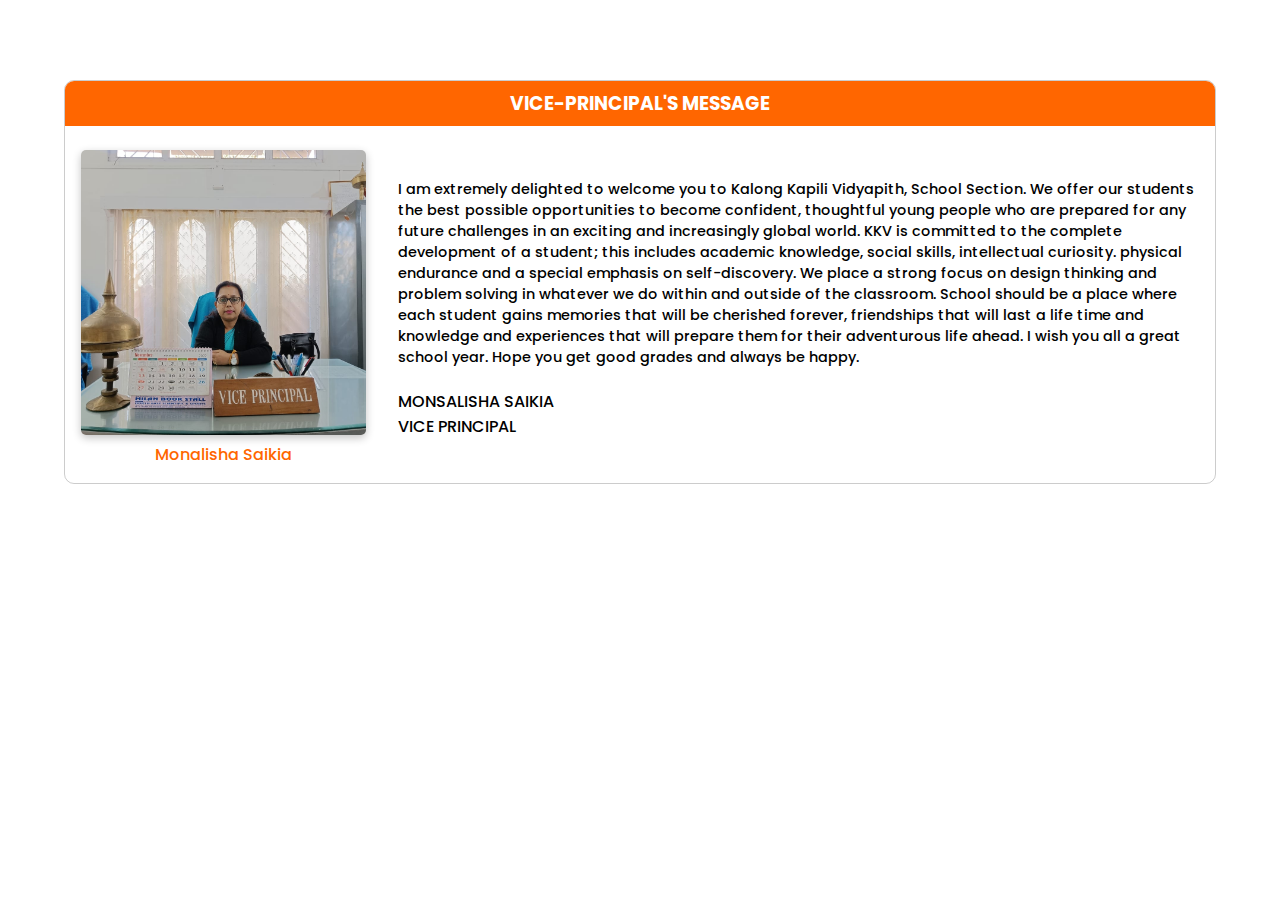
<file: files/vice-principal.html>
<!DOCTYPE html>
<html lang="en">

<head>
    <meta charset="UTF-8">
    <meta name="viewport" content="width=device-width, initial-scale=1.0">
    <title>Prinicpal's Desk | KKV</title>

    <link rel="stylesheet" href="/app/css/main.css" />
    <link rel="stylesheet" href="/app/css/file.css" />

    <!-- Icons Css  -->
    <link rel="stylesheet" href="https://unicons.iconscout.com/release/v4.0.8/css/line.css" />
</head>

<body>
    <main class="wigin mt boxContainer principal">
        <h3 class="uppercase case">vice-principal's message</h3>
        <div class="flexion">
            <div class="image">
                <img src="/app/img/home/monalisha.jpeg" alt="principal" class="img">
                <p class="color name">Monalisha Saikia</p>
            </div>
            <p class="para pure">I am extremely delighted to welcome you to Kalong Kapili Vidyapith, School Section. We offer our students the best possible opportunities to become confident, thoughtful young people who are prepared for any future challenges in an exciting and increasingly global world. KKV is committed to the complete development of a student; this includes academic knowledge, social skills, intellectual curiosity. physical endurance and a special emphasis on self-discovery. We place a strong focus on design thinking and problem solving in whatever we do within and outside of the classroom. School should be a place where each student gains memories that will be cherished forever, friendships that will last a life time and knowledge and experiences that will prepare them for their adventurous life ahead. I wish you all a great school year. Hope you get good grades and always be happy.<br>
                <br>
                <span class="uppercase">Monsalisha Saikia</span> <br>
                <span class="uppercase">vice principal</span>
            </p>
        </div>
    </main>
</body>

</html>
</file>
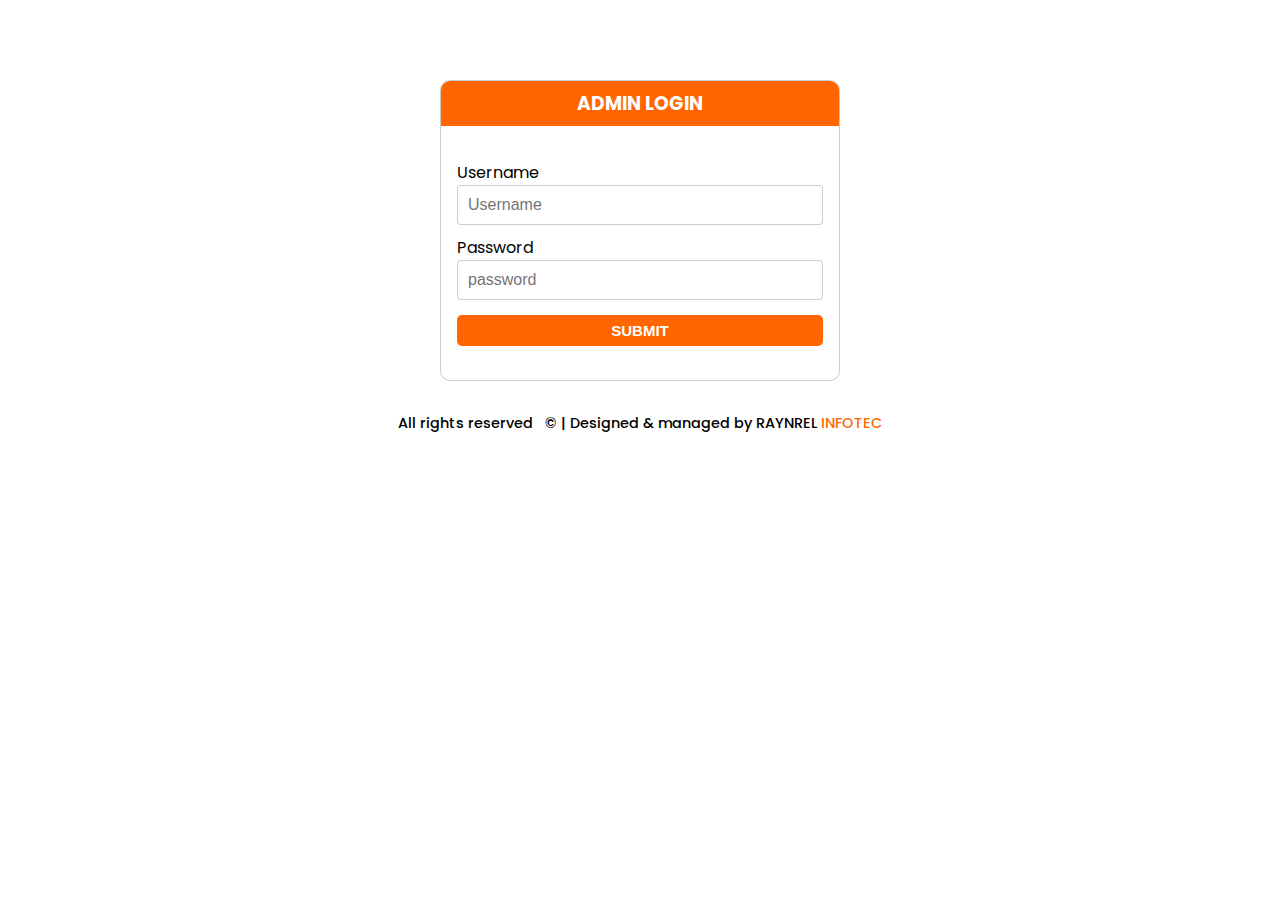
<file: files/admin/login.html>
<!DOCTYPE html>
<html lang="en">

<head>
  <meta charset="UTF-8">
  <meta name="viewport" content="width=device-width, initial-scale=1.0">
  <title>About Us | KKV</title>

  <link rel="stylesheet" href="/app/css/main.css" />
  <link rel="stylesheet" href="/app/css/file.css" />

  <!-- Icons Css  -->
  <link rel="stylesheet" href="https://unicons.iconscout.com/release/v4.0.8/css/line.css" />
</head>

<body>
  <main class="wigin boxContainer mt admin">
    <h3 class="uppercase case">admin login</h3>
    <div class="form">
      <form action="">
        <div class="field">
          <label for="user">Username</label>
          <input type="text" name="user" placeholder="Username" id="username">
        </div>
        <div class="field password">
          <label for="password">Password</label>
          <input type="password" name="password" placeholder="password" id="login-password">
          <i class="uil uil-eye" id="eye"></i>
        </div>
        <div class="field">
          <button class="uppercase btn">submit</button>
        </div>
      </form>
    </div>
  </main>
  <div class="login-adm wigin">
    <div class="copyRight">
      <p class="para">All rights reserved &nbsp;&nbsp;&copy; | Designed &amp; managed by <span class="uppercase"
          onclick="location.href = `http://raynrelinfotec.in/`">Raynrel <span class="color">Infotec</span></span></p>
    </div>
  </div>

  <script>
    const passField = document.querySelector("#login-password");
    const toggleBtn = document.querySelector("#eye");

    toggleBtn.onclick = () => {
      if (passField.type == "password") {
        passField.type = "text";
        toggleBtn.classList.add("active");
      }
      else {
        passField.type = "password";
        toggleBtn.classList.remove("active");
      }
    }
  </script>
</body>

</html>
</file>
<file: app/css/main.css>
@import url("https://fonts.googleapis.com/css2?family=Poppins:wght@400;500;600;700;800;900&display=swap");
:root {
  --black: hsl(0, 0%, 0%);
  --black-light: rgba(0, 0, 0, 0.2);
  --white: hsl(100, 100%, 100%);
  --primary-color: hsl(24, 100%, 50%);
  --primary-light-color: hsl(24, 100%, 95%);
  --primary-color-lite: hsl(24, 100%, 90%);

  --border-radius-1: 5px;
  --border-radius-2: 8px;
  --border-radius-3: 10px;

  --padding-1: 5px;
  --padding-2: 10px;
  --padding-rem-0: 0.5rem;
  --padding-rem-1: 1rem;
  --padding-rem-2: 1.5rem;
  --padding-rem-3: 2rem;

  --box-shadow-1: rgba(0, 0, 0, 0.16) 0px 1px 4px;
  --box-shadow-2: rgba(0, 0, 0, 0.24) 0px 3px 8px;
  --box-shadow-3: rgba(0, 0, 0, 0.16) 0px 3px 6px, rgba(0, 0, 0, 0.23) 0px 3px 6px;
}
* {
  margin: 0;
  padding: 0;
  box-sizing: border-box;
  border: none;
  outline: none;
}
html {
  scroll-behavior: smooth;
}
::selection{
  color: var(--white);
  background: var(--primary-color);
}
body {
  font-family: "Poppins", sans-serif;
  -webkit-tap-highlight-color: transparent;
  position: relative;
}
body.flow{
  overflow: hidden;
}
a {
  text-decoration: none;
  color: var(--black);
}
li {
  list-style: none;
}
img{
  border-radius: var(--border-radius-1);
  box-shadow: var(--box-shadow-2);
  object-fit: cover;
  overflow: hidden;
  object-position: center;
  cursor: pointer;
}
.wigin{
  width: 90%;
  margin: auto;
}
.flex {
  display: flex;
  align-items: center;
  justify-content: space-between;
  gap: 1rem;
}
.btn{
  display: inline-block;
  background: var(--primary-color);
  color: var(--white);
  padding: 7px 10px;
  border-radius: var(--border-radius-1);
  font-weight: 500;
  transition: all 300ms ease;
  margin-top: 5px;
  font-size: 15px;
  cursor: pointer;
}
.btn:hover{
  padding: var(--padding-2) 15px;
  box-shadow: var(--box-shadow-2);
}
.name{
  font-weight: 500;
}
hr {
  outline: 1.5px solid var(--primary-color);
}
.hide {
  display: none;
}
header {
  padding: var(--padding-2) var(--padding-rem-3);
  flex-wrap: wrap;
}
header img {
  width: 120px;
  aspect-ratio: 1 / 1;
  box-shadow: none;
}
header main {
  gap: 0.5rem;
}
header .address-info{
  display: flex;
  align-items: center;
  gap: 0.5rem;
  cursor: pointer;
}
header .address-info .uil{
  font-size: 16px;
  color: var(--primary-color);
}
header .address-info p{
  font-size: 14px;
  font-weight: 500;
}
header .address-info p:hover{
  color: var(--primary-color);
  text-decoration: underline;
}
header .title {
  border-left: 3px solid var(--primary-color);
  line-height: 2.5;
  padding-left: var(--padding-rem-1);
  /* font-size: 1.3rem; */
}
header .btn{
  margin-top: 0;
}

/* ------HEADER ENDS HERE------ */
.cgrid{
  flex-wrap: wrap;
  margin-bottom: 1rem;
  padding: var(--padding-2) var(--padding-rem-3);
}
.cgrid .box{
  background: var(--primary-light-color);
  padding: var(--padding-rem-1);
  flex-grow: 1;
  border-radius: var(--border-radius-2);
  line-height: 2;
  color: var(--primary-color);
  position: relative;
}
.cgrid .box p{
  display: flex;
  align-items: center;
  color: var(--black);
}
.cgrid .box p .uil{
  font-size: 30px;
}
.cgrid h4{
  text-transform: uppercase;
  text-decoration: underline;
}
.cgrid .one{
  font-weight: 500;
}
.cgrid .box .go-to{
  position: absolute;
  bottom: 5px;
  right: 12px;
  cursor: pointer;
  font-weight: 600;
  background: var(--primary-color);
  height: 30px;
  padding: var(--padding-2);
  border-radius: var(--border-radius-2);
  font-size: 12px;
  color: var(--white);
}
.cgrid .box .go-to:hover{
  text-decoration: underline;
}
/* ``---------section ends here--------  */
#link-school-section{
  font-size: 1.3rem;
  padding: var(--padding-rem-0);
  text-transform: uppercase;
  font-weight: 500;
  text-align: center;
  display: block;
  background: url('/app/img/moon.png');
  background-position: 0 0;
  animation: back 20s linear infinite;
}
@keyframes back {
  100%{
      background-position: 2000px 0;
  }
}
#link-school-section :is(i, span){
  color: var(--white);
  transition: 300ms ease;
}
#link-school-section span:hover{
  color: var(--primary-color);
}
/* ----SCHOOL LINKS ENDS HERE------ */
nav {
  background: var(--primary-light-color);
  display: flex;
  align-items: center;
  position: absolute;
  width: 100%;
  border-bottom: 2px solid var(--primary-color);
  z-index: 10;
}
#hamburger {
  font-size: 30px;
  padding-left: var(--padding-rem-1);
  display: none;
  cursor: pointer;
  z-index: 10;
}
nav .flex {
  justify-content: unset;
  padding: 1rem 3rem 1rem 5rem;
  gap: 1.5rem;
  border-right: 2px solid var(--primary-color);
  position: relative;
}
nav ul li {
  text-transform: uppercase;
  font-weight: 600;
  letter-spacing: 1px;
}
nav ul li a {
  position: relative;
  transition: 300ms ease;
}
nav ul li a::before {
  content: "";
  position: absolute;
  bottom: -4px;
  width: 100%;
  background: var(--primary-color);
  height: 3px;
  transition: all 500ms ease;
  transform-origin: left;
  transform: scale(0);
}
nav ul li a:active::before {
  transform: scale(1);
}
nav ul li a:hover{
  color: var(--primary-color);
}
#autoInput {
  /* font-size: 1.2rem; */
  font-weight: 500;
  color: var(--primary-color);
  padding-left: var(--padding-rem-1);
}
/* ---NAVBAR ENDS HERE---- */
.slides{
  margin: 7rem auto 1rem;
}
.slides img{
  width: 100%;
  aspect-ratio: 4 /1;
}
/* ----SLIDER ENDS HERE------- */
.color{
  color: var(--primary-color);
}
.uppercase{
  text-transform: uppercase;
  margin-bottom: 0.5rem;
}
.para{
  font-size: 0.9rem;
  font-weight: 500;
}
/* -----COMMON CLASS----- */
.aboutus-container,.description .container,
.adm-not :is(.conBox,.conTru),.conBox .box, .details .detBox,
.gallery{
  border: 1px solid var(--black-light);
  transition: 300ms ease;
  cursor: pointer;
  padding: var(--padding-rem-1);
  border-radius: var(--border-radius-1);
  margin: 0 auto 2rem;
}
:is(.description .container,.aboutus-container,
.adm-not .box,.details .detBox, .gallery):hover{
  box-shadow: var(--box-shadow-3);
  border: 1px solid var(--primary-light-color);
}
/* --------ABOUT US CONTAINER ENDS HERE ------ */

.description{
  display: grid;
  grid-template-columns: repeat(3, minmax(0, 1fr));
  gap: 1rem;
}
.description img{
  width: 150px;
  object-fit: cover;
  aspect-ratio: 1/1;
  /* border: 2px solid var(--primary-color); */
}
/* -----DESCRIPTION CONTAINER ENDS HERE-------- */
.adm-not :is(.conBox, .conTru){
  /* border: 1px solid var(--primary-color); */
  margin: 1rem auto;
}
.conBox,.conTru, .details .detBox{
  width: 100%;
}
:is(.details,.conBox) .uil{
  font-size: 3dvw;
  color: var(--primary-color);
}
.conBox .box{
  text-align: center;
  margin: 0 auto;
  background: var(--primary-light-color);
  border: 1px solid var(--primary-color);
  width: 100%;
}
.adm-not :is(.conTru, .conBox){
  padding: 0;
}
:is(.adm-not, .modal_popup, .sci_modal_popup, .com_modal_popup) .background{
  background: var(--primary-color);
  color: var(--white);
  border-radius: var(--border-radius-1) var(--border-radius-1) 0 0;
}
:is(.adm-not, .modal_popup, .sci_modal_popup, .com_modal_popup) .uppercase{
  text-align: center;
  padding: var(--padding-rem-0) 0;
}
.adm-not .fgrid{
  padding: var(--padding-rem-1);
  display: grid;
  grid-template-columns: repeat(8, minmax(0, 1fr));
  gap: 1rem;
  overflow: hidden;
}
.adm-not .para{
  color: var(--primary-color);
  text-transform: uppercase;
}
.conTru-scroller{
  height: 25dvh;
  overflow-y: scroll;
}
.conTru .casescroll{
  border: 1px solid var(--black-light);
  margin: 1rem;
  transition: 300ms ease;
  border-radius: var(--border-radius-1);
  font-weight: 500;
  box-shadow: var(--box-shadow-3);
}


/* ADMISSION BUTTON  */
.relative{
  position: sticky;
  bottom: 1rem;
  margin-bottom: 1.5rem;
}
.adm-btn .btn{
  display: block;
  text-align: center;
  text-transform: uppercase;
  font-weight: 600;
  z-index: 9;
}
/* ADMISSION SECTION ENDS HERE  */
.details{
  display: grid;
  grid-template-columns: repeat(4, minmax(0, 1fr));
  gap: 1rem;
}
.details :nth-child(even of .detBox){
  background: var(--primary-light-color);
}
.details .detBox{
  display: flex;
  align-items: center;
  gap: 1.5rem;
}
.details .uppercase{
  font-weight: 600;
  color: var(--primary-color);
}
/* DETAILS SECTION ENDS HERE  */
.gallery .image-container{
  margin-top: 1rem;
  width: 100%;
  flex-wrap: wrap;
}
.gallery .image-container img{
  width: 250px;
  aspect-ratio: 1 /1;
  flex-grow: 1;
}
.gallery .image-container:hover>:not(:hover){
  opacity: 0.3;
}
/* GALLERY SECTION ENDS HERE */
footer{
  background: var(--primary-light-color);
  padding: var(--padding-rem-2) var(--padding-rem-2) var(--padding-rem-1) var(--padding-rem-2);
  border-radius: var(--border-radius-3);
}
footer .flex{
  align-items: flex-start;
  cursor: pointer;
}
footer .footerbody li:hover{
  text-decoration: underline;
}
footer .copyRight{
  border-top: 1px solid var(--black);
  text-align: center;
  margin-top: 1rem;
}
footer .copyRight .para{
  margin-top: 1rem;
}
footer .uppercase{
  font-weight: 600;
}
footer .copyRight .uppercase:hover{
  text-decoration: underline;
}
footer .uil{
  font-size: 1.5rem;
}
footer .uil:hover{
  color: var(--primary-color);
}
/* -----BACKGROUND IMAGE CONTAINER-------- */
.background-blur, :is(.modal_popup, .sci_modal_popup, 
.com_modal_popup){
  height: 100vh;
  position: fixed;
  top: 0;
  left: 0;
  width: 100vw;
  backdrop-filter: blur(10px);
  overflow: hidden;
  z-index: 99;
  transition: all 500s ease;
}
.background-blur .image-container, :is(.modal_popup, .sci_modal_popup, 
.com_modal_popup) .modal_container{
  position: absolute;
  top: 50%;
  left: 50%;
  transform: translate(-50%, -50%);
  background: var(--white);
  padding: var(--padding-rem-1);
  border-radius: var(--border-radius-1);
  cursor: pointer;
}
.background-blur img{
  width: 500px;
  aspect-ratio: 1;
  box-shadow: none;
  border: 1px solid rgba(0, 0, 0, 0.2);
  overflow: hidden;
}
.background-blur span{
  position: absolute;
  right: -28px;
  top: -28px;
  font-size: 20px;
  background: var(--white);
  width: 50px;
  height: 50px;
  display: flex;
  align-items: center;
  justify-content: center;
  cursor: pointer;
  border-radius: 50%;
  box-shadow: rgba(0, 0, 0, 0.25) 0px 54px 55px, rgba(0, 0, 0, 0.12) 0px -12px 30px, rgba(0, 0, 0, 0.12) 0px 4px 6px, rgba(0, 0, 0, 0.17) 0px 12px 13px, rgba(0, 0, 0, 0.09) 0px -3px 5px;;
  cursor: pointer;
}
/* MODAL CONTAINER FOR SUBJECTS */
:is(.modal_popup, .sci_modal_popup, .com_modal_popup) .modal_container{
  background: var(--primary-light-color);
}
:is(.modal_popup, .sci_modal_popup, .com_modal_popup) .subjects{
  border: 1px solid var(--black-light);
  padding: var(--padding-rem-2);
  border-radius: 0 0 var(--border-radius-3) var(--border-radius-3);
}
:is(.modal_popup, .sci_modal_popup, .com_modal_popup) .subjects li{
  list-style: square;
  /* color: var(--primary-color); */
}

/* -----MEDIA QUERIES------- */
@media screen and (max-width: 1200px){
  .description{
    grid-template-columns: 1fr 1fr;
    row-gap: 0;
  }
}
@media screen and (max-width: 780px) {
  .description{
    grid-template-columns: 1fr;
  }
    /* HEADER */
  header img {
    width: 100px;
  }
  header .title-contact-info {
    flex-grow: 1;
  }
  #hamburger {
    display: block;
  }
/* SCHOOL SECTION LINK  */
  #link-school-section{
    font-size: 1rem; 
  }
  /* NAVBAR */
  #autoInput {
    font-size: 0.8rem;
    z-index: 2;
  }
  nav .flex {
    flex-direction: column;
    padding: 0;
    position: absolute;
    /* text-align: center; */
    left: -100%;
    top: 3rem;
    width: 100%;
    background: var(--white);
    line-height: 3;
    border: none;
    transition: all 500ms ease;
    height: 60vh;
  }
  nav ul.active {
    left: 0;
  }
  /* SLIDES  */
  .slides{
    margin: 5rem auto 1rem;
  }
  .slides img{
    aspect-ratio: 2/1;
  }
  /* DESCRIPTION CONTAINER  */
 
  .uppercase{
    font-size: 1.1rem;
  }
  .background-blur img{
    width: 300px;
  }
  /* ADMISSION CONTAINER  */
  .adm-not{
    grid-template-columns: 1fr;
    gap: 0;
  }
  :is(.adm-not .conBox,.details .detBox) .uil{
    font-size: 8dvw;
  }
  .adm-not .fgrid{
    grid-template-columns: repeat(5, 1fr);
  }
  /* .conTru-scroller{
    height: 30vh; when data shall be inserted
  } */
  .details{
    grid-template-columns: repeat(2, minmax(0, 1fr));
  }
  .details .detBox{
    margin: 0 auto;
  }
  .details :nth-child(even of .detBox){
    background: none;
  }
  .details :nth-child(2 of .detBox){
    background: var(--primary-light-color);
  }
  .gallery{
    margin-top: 2rem;
  }
  /* FOOTER  */
  footer .flex{
    flex-direction: column;
  }
  footer .footerfoot .flex{
    flex-direction: row;
  }
}
@media screen and (max-width: 480px){
  header .title p{
    font-size: 14px;
  }
  .adm-not .fgrid{
    grid-template-columns: repeat(3, 1fr);
  }
  .adm-not .para{
    font-size: 9px;
    font-weight: 600;
  }
  .details{
    grid-template-columns: 1fr;
  }
  .details .detBox{
    gap: 1rem;
  }
  .details .uppercase{
    margin-bottom: 0;
  }
  /* GALLERY  */
  .gallery .image-container{
    display: grid;
    grid-template-columns: repeat(2, minmax(0, 1fr));
  }
  .gallery .image-container img{
    width: 135px;
  }
}
</file>
<file: app/css/file.css>
.mt{
    margin-top: 5rem;
    margin-bottom: 2rem;
}
.boxContainer{
    border: 1px solid var(--black-light);
    overflow: hidden;
    border-radius: var(--border-radius-3) var(--border-radius-3);
    transition: 300ms ease;
}
.case{
    text-align: center;
    color: var(--white);
    background: var(--primary-color);
    padding: var(--padding-rem-0) 0;
}
:is(.abCon, .principal, .rector, .vice-principal) .image{
    width: 100%;
    margin: auto;
    padding: var(--padding-rem-1);
    text-align: center;
}
.abCon img{
    width: 100%;
    aspect-ratio: 4/1;
}
:is(.principal, .rector, .vice-principal) span.uppercase{
    font-size: 16px;
    font-weight: 500;
}
.pure{
    padding: var(--padding-rem-0) var(--padding-rem-1);
}
/* ABOUT US ENDS HERE  */
.flexion{
    display: flex;
    align-items: center;
}
.img{
    width: 285px;
    aspect-ratio: 1;
}
/* ========================
        STAFF PAGE
======================== */
:is(.staff, .fee-structure, .rules, .facilities,
.imageGallery, .contact, .admission) h2{
    background: var(--primary-color);
    color: var(--white);
    text-align: center;
    border-radius: var(--border-radius-2) var(--border-radius-2) 0 0;
    padding-top: var(--padding-rem-0);
    padding-bottom: var(--padding-rem-0);
}
.staff .gridBox{
    display: grid;
    grid-template-columns: repeat(6, minmax(0, 1fr));
    gap: 1rem;
}
.staff .coverBox{
    padding: var(--padding-rem-1);
    border-radius: 0 0 var(--border-radius-2) var(--border-radius-2);
    margin-bottom: 2rem;
}
.staff .profile{
    background: var(--primary-light-color);
    text-align: center;
    width: 100%;
    padding: var(--padding-1);
    border-radius: var(--border-radius-1);
    cursor: pointer;
}
.staff .profile:hover{
    box-shadow: var(--box-shadow-3);
  border: 1px solid var(--primary-light-color)
}
.staff .profile img{
    width: 100px;
    aspect-ratio: 1;
    box-shadow: none;
    margin-top: 5px;
    object-fit: fill;
}
.staff .profile .uppercase{
    font-size: 15px;
    font-weight: 600;
    margin-bottom: 0;
    margin-top: 10px;
}
/* =====================
    FEE-STRUCTURE
===================== */
.fee-structure .feeBox{
    display: grid;
    grid-template-columns: repeat(3, minmax(0, 1fr));
    gap: 1rem;
}
.fee-structure th{
    text-align: center;
    margin-top: 10px;
    text-decoration: underline;
}
.fee-structure table{
    padding: 10px var(--padding-rem-1);
    width: 100%;
}
.fee-structure table tr{
    font-weight: 500;
}

.fee-structure h2{
    margin-top: 2rem;
}
.fee-structure p{
    margin-top: 1rem;
}

/* ====================
RULES
=================== */
:is(.rules, .facilities) h3{
    text-align: center;
    margin-top: 1rem;
}
:is(.rules, .facilities) p{
    padding: var(--padding-rem-1);
}
.rules .color{
    padding-bottom: 0;
    font-weight: 600;
}
.rules .papu{
    padding-top: 0;
}
/* ==========================
            GALLERY
========================== */
.galleryBox{
    flex-wrap: wrap;
    padding: var(--padding-rem-1);
    width: 100%;
}
.imageGallery img{
    width: 250px;
    aspect-ratio: 1/1;
    flex-grow: 1;
    box-shadow: none;
}
.imageGallery .image{
    padding: var(--padding-rem-1);
}
/* =======================
        CONTACT US 
======================= */
.contact .info{
    padding: var(--padding-rem-1);
    padding-bottom: 0;
    width: 100%;
}
:is(.contact, .admission, .admin) .form{
    padding: var(--padding-rem-1);
}
.contact .uil{
    font-size: 1.5rem;
}
.contact span.color{
    font-weight: 600;
}
:is(.contact, .admission, .admin) .form{
    width: 100%;
}
:is(.contact, .admission, .admin) .form .field{
    width: 100%;
    margin: 10px auto;
    display: flex;
    flex-direction: column;
}
:is(.contact, .admission, .admin) .form form :is(input, textarea, select){
    width: 100%;
    padding: var(--padding-2);
    border-radius: 4px;
    border: 1px solid var(--black-light);
    font-size: 1rem;
    cursor: pointer;
}
:is(.contact, .admission, .admin) .form form :is(input, textarea):focus{
    border: 1px solid var(--primary-color);
    /* border: none; */
}
.contact .form form textarea{
    resize: none;
    height: 200px;
}
.contact .form form .btn{
    text-align: center;
}
.contact .location span.color{
    font-size: 14px;
}
/* ========================
        ADMISSION FORM 
======================== */

.admission .form .grid{
    display: grid;
    grid-template-columns: repeat(3, minmax(0 ,1fr));
    gap: 1rem;
    margin-bottom: 1.5rem;
}
.admission .form .field{
    margin: auto;
}
.admission .field label{
    font-weight: 500;
}
.admission h3{
    text-align: center;
    text-decoration: underline;
}
.admission .form form input[type = "radio"]{
    padding: none;
    /* border-radius: none; */
    width: fit-content;
    display: inline-block;
}
.admission .flex1{
    display: flex;
    align-items: center;
    gap: 10px;
    flex-wrap: wrap;
}
.admission .grid1{
   display: grid;
   grid-template-columns: repeat(8, 1fr);
   gap: 10px;
   margin-bottom: 1.5rem;
}
.admission .grid3{
    display: grid;
    grid-template-columns: 1fr 1fr;
    gap: 1rem;
    margin-bottom: 1.5rem;
}
.admission .ter{
    background: var(--primary-light-color);
    padding: 4px;
    border-radius: 4px;
}
.admission .ter span.color{
    text-decoration: underline;
}
.admission button{
    font-family: "Poppins", sans-serif;
    font-weight: bold;
}
.none{
    display: none;
}
/* =========================
        ADMIN LOGIN
========================         */
.admin{
    max-width: 400px;
}
.password{
    position: relative;
    overflow: hidden;
}
.password i{
    position: absolute;
    top: 32px;
    right: 12px;
    cursor: pointer;
}
.password i.active::before{
    content: '\ebf8';
 }
.admin .field button{
    font-weight: 600;
}
.login-adm{
    text-align: center;
}
/* ====================
    BACKGROUND BOX
==================== */
.backgroundBox{
  height: 100vh;
  position: fixed;
  top: 0;
  left: 0;
  width: 100vw;
  backdrop-filter: blur(10px);
  overflow: hidden;
  z-index: 99;
  transition: all 500s ease;
}
.backgroundBox .imageContainer{
  position: absolute;
  top: 50%;
  left: 50%;
  transform: translate(-50%, -50%);
  background: var(--white);
  padding: var(--padding-rem-1);
  border-radius: var(--border-radius-1);
  cursor: pointer;
}
.backgroundBox img{
    width: 500px;
  aspect-ratio: 1;
  box-shadow: none;
  border: 1px solid rgba(0, 0, 0, 0.2);
  overflow: hidden;
}
/* -------------MEDIA QUERIES--------------- */
@media screen and (max-width: 780px) {
    .abCon img{
        aspect-ratio: 16/9;
    }
    .flexion{
        flex-direction: column;
    }
    .staff .gridBox{
        grid-template-columns: repeat(3, minmax(0, 1fr));
    }
    .staff .profile :is(.uppercase, .name){
        font-size: 10px;
    }
    .fee-structure .feeBox{
        grid-template-columns: 1fr 1fr;
    }
    .backgroundBox img{
        width: 300px;
    }
    .contact .flex{
        flex-direction: column;
    }
    .admission .form :is(.grid,.grid3){
        grid-template-columns: 1fr 1fr;
    }
    .admission .grid1{
        grid-template-columns: repeat(5, 1fr);
    }
    
}
@media screen and (max-width: 480px){
    .staff .gridBox{
        grid-template-columns: repeat(2, minmax(0, 1fr));
    } 
    .fee-structure .feeBox{
        grid-template-columns: 1fr;
    }
    .imageGallery .galleryBox{
        display: grid;
        grid-template-columns: 1fr 1fr;
    }
    .imageGallery .galleryBox img{
        width: 135px;
    }
    .admission .form :is(.grid,.grid3){
        grid-template-columns: 1fr;
    }
    .admission .grid1{
        grid-template-columns: repeat(3, 1fr);
    }
    .admission .grid1 .flex1{
        gap: 1px;
    }
    .none{
        display: block;
    }
}
</file>
